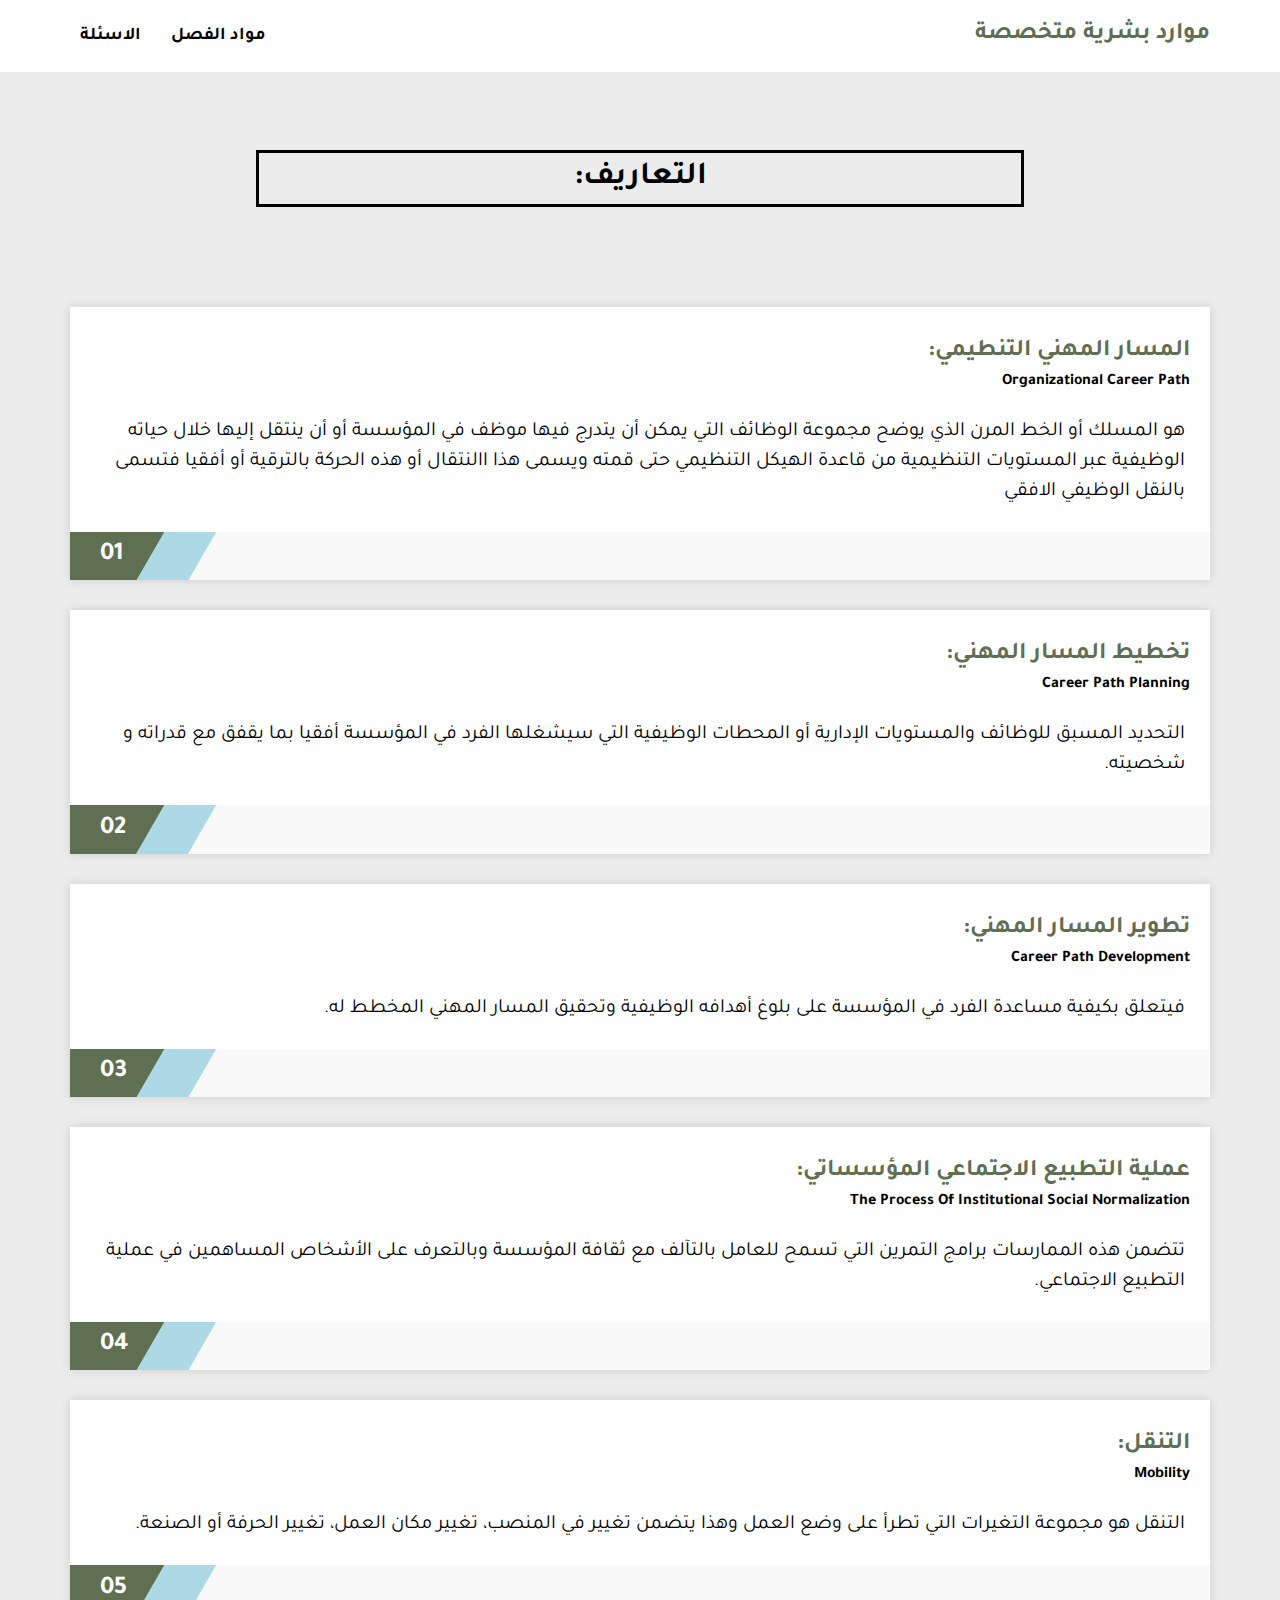
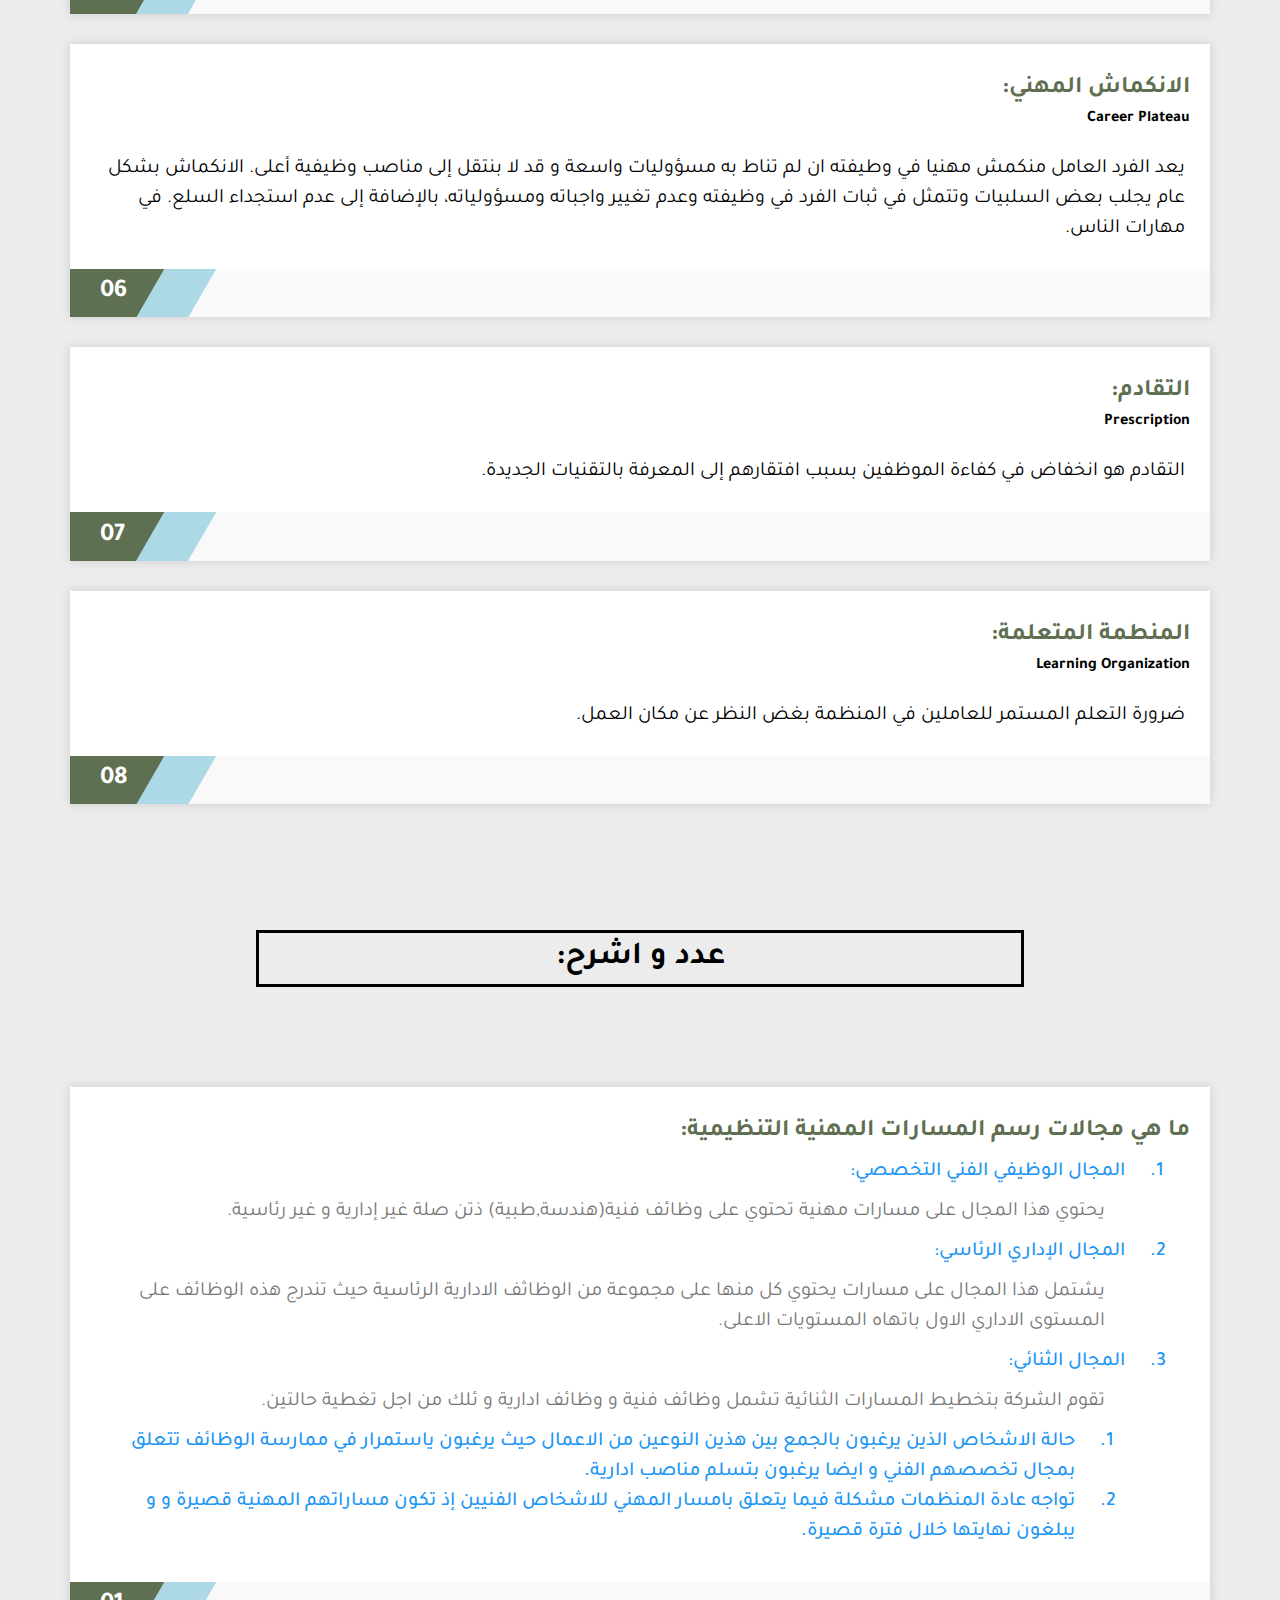
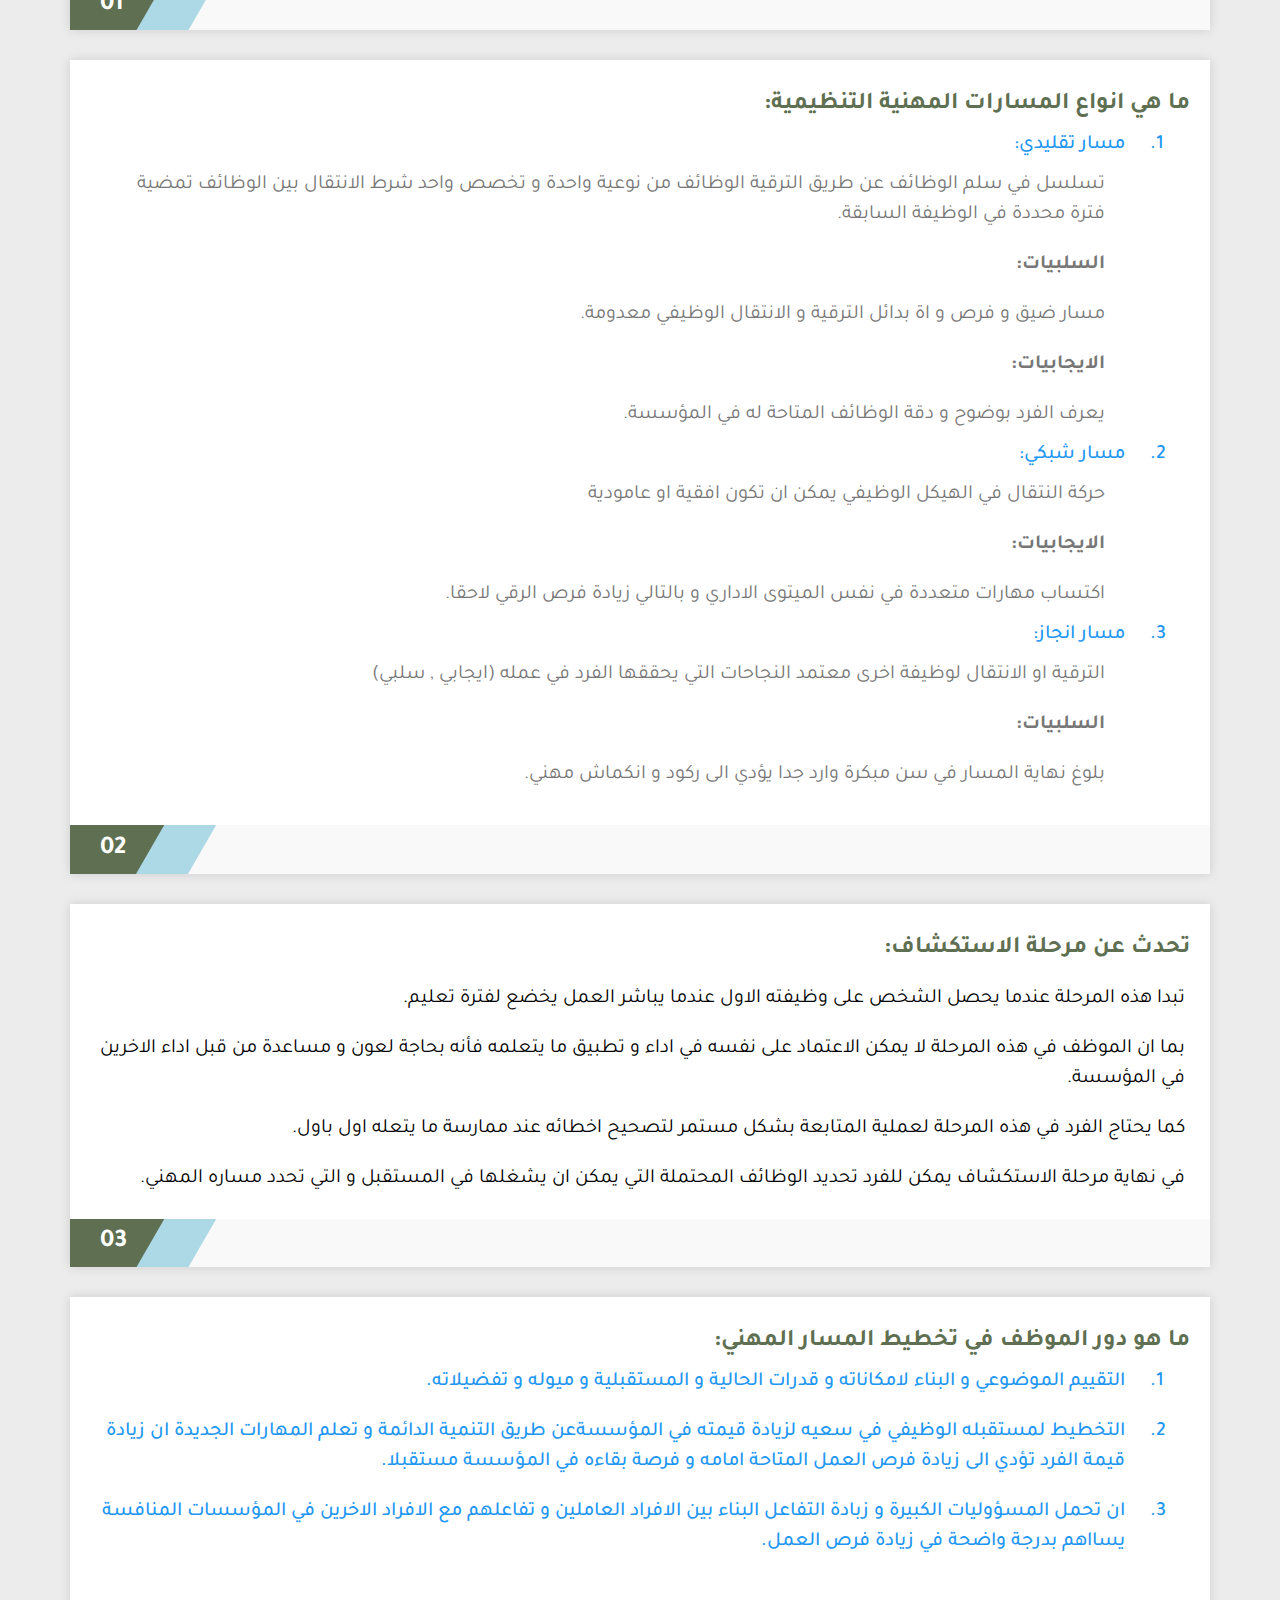
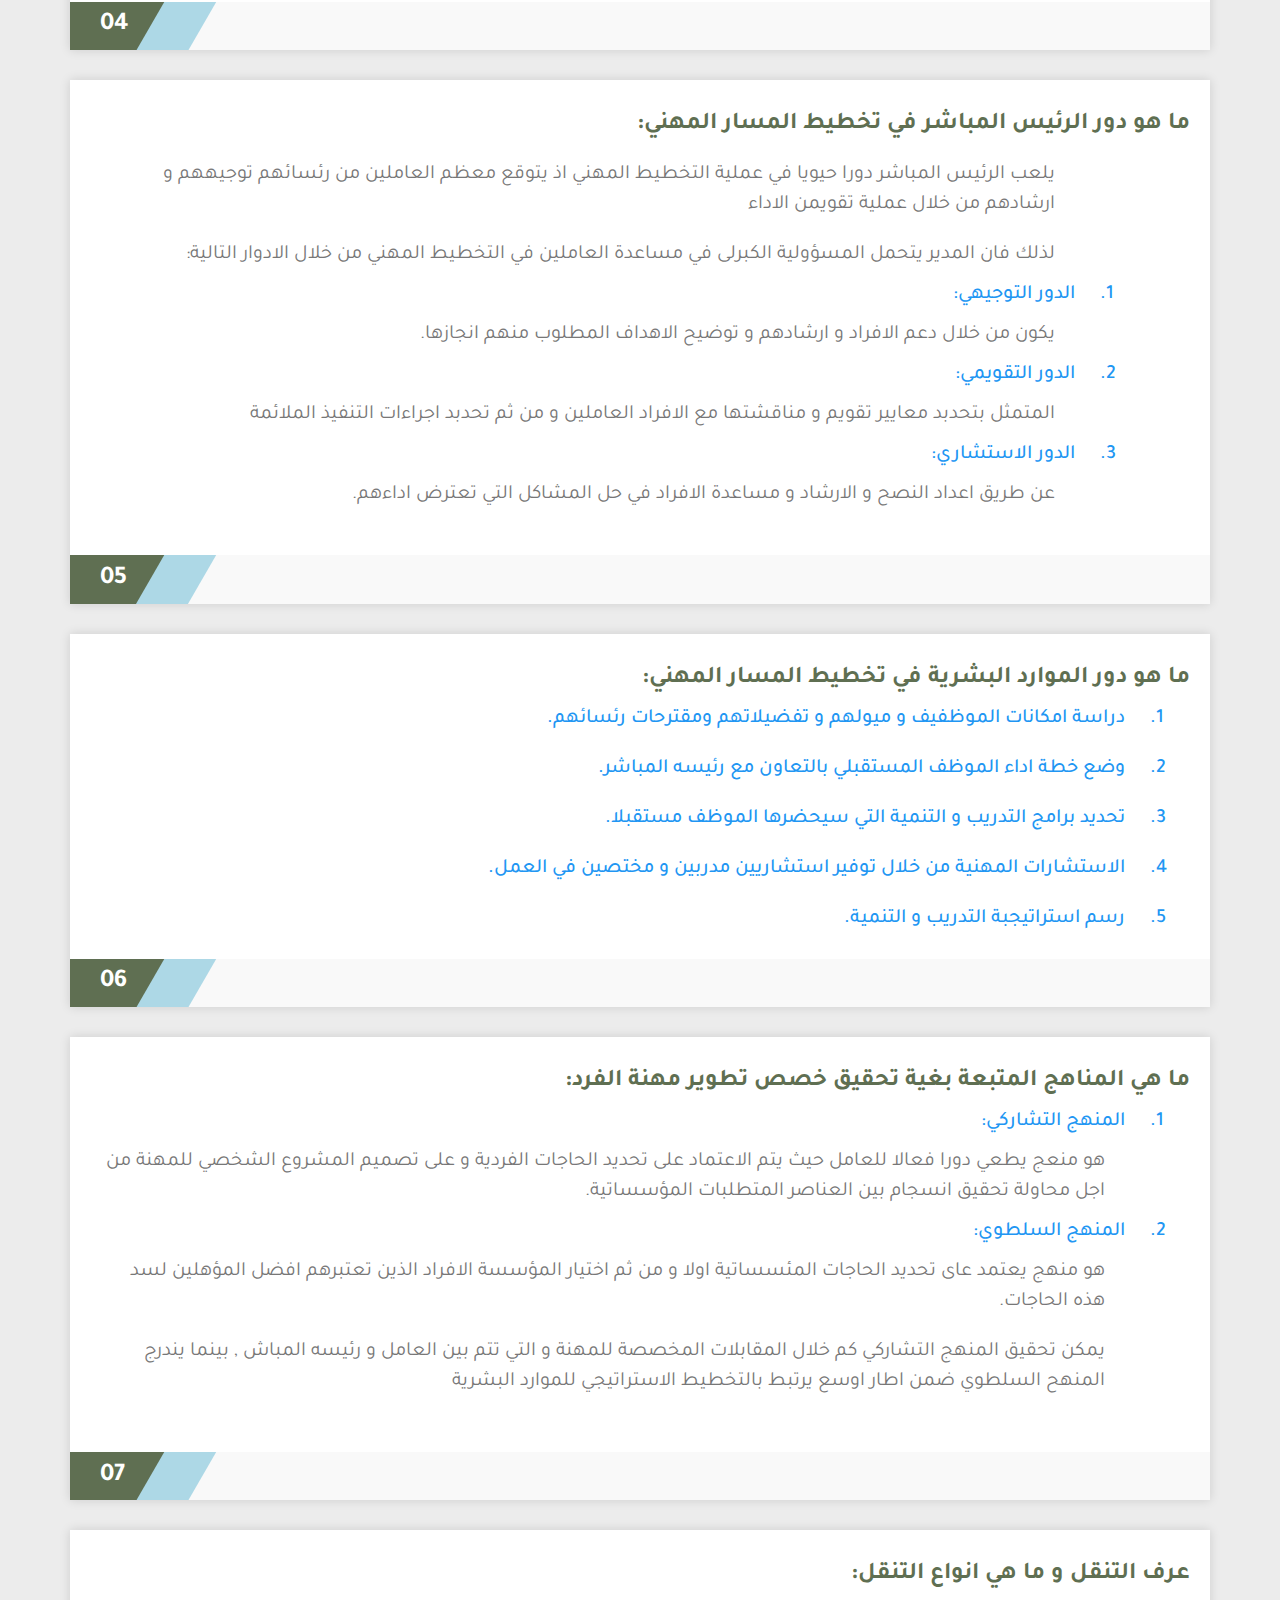
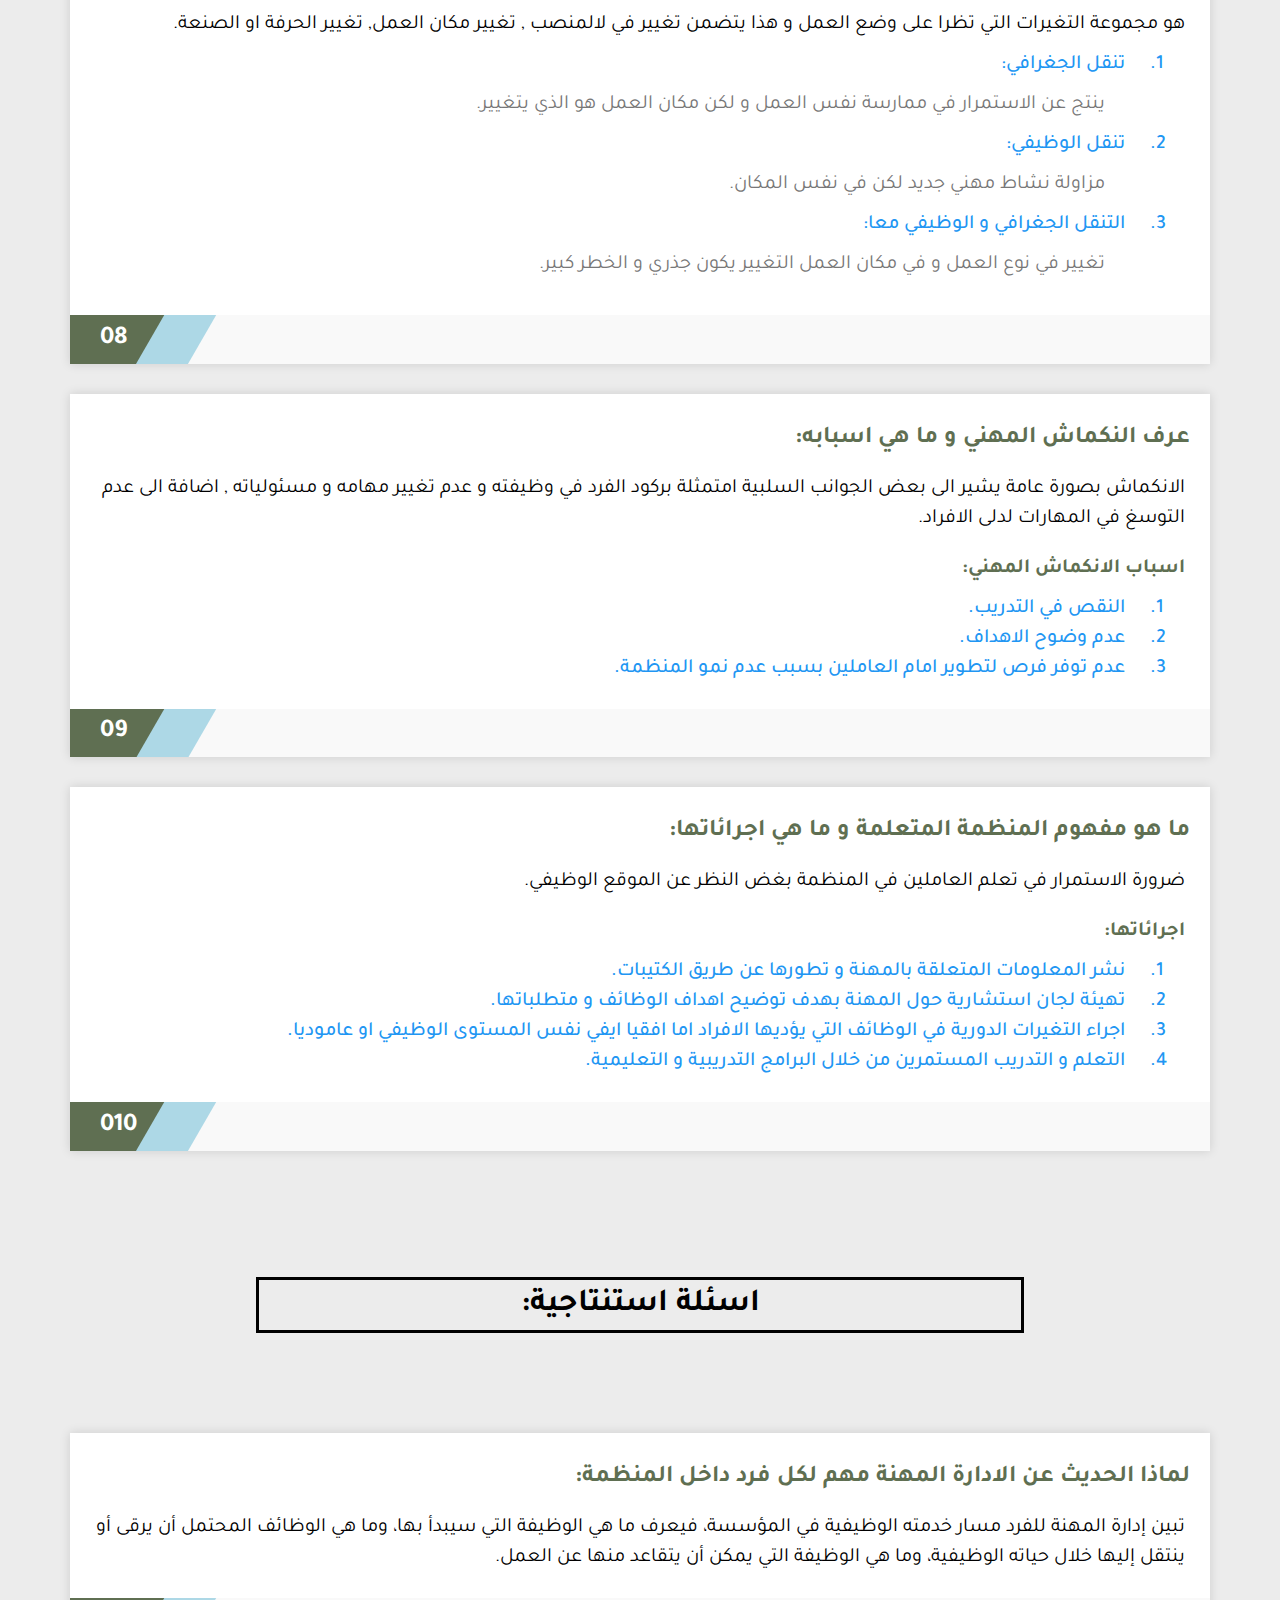
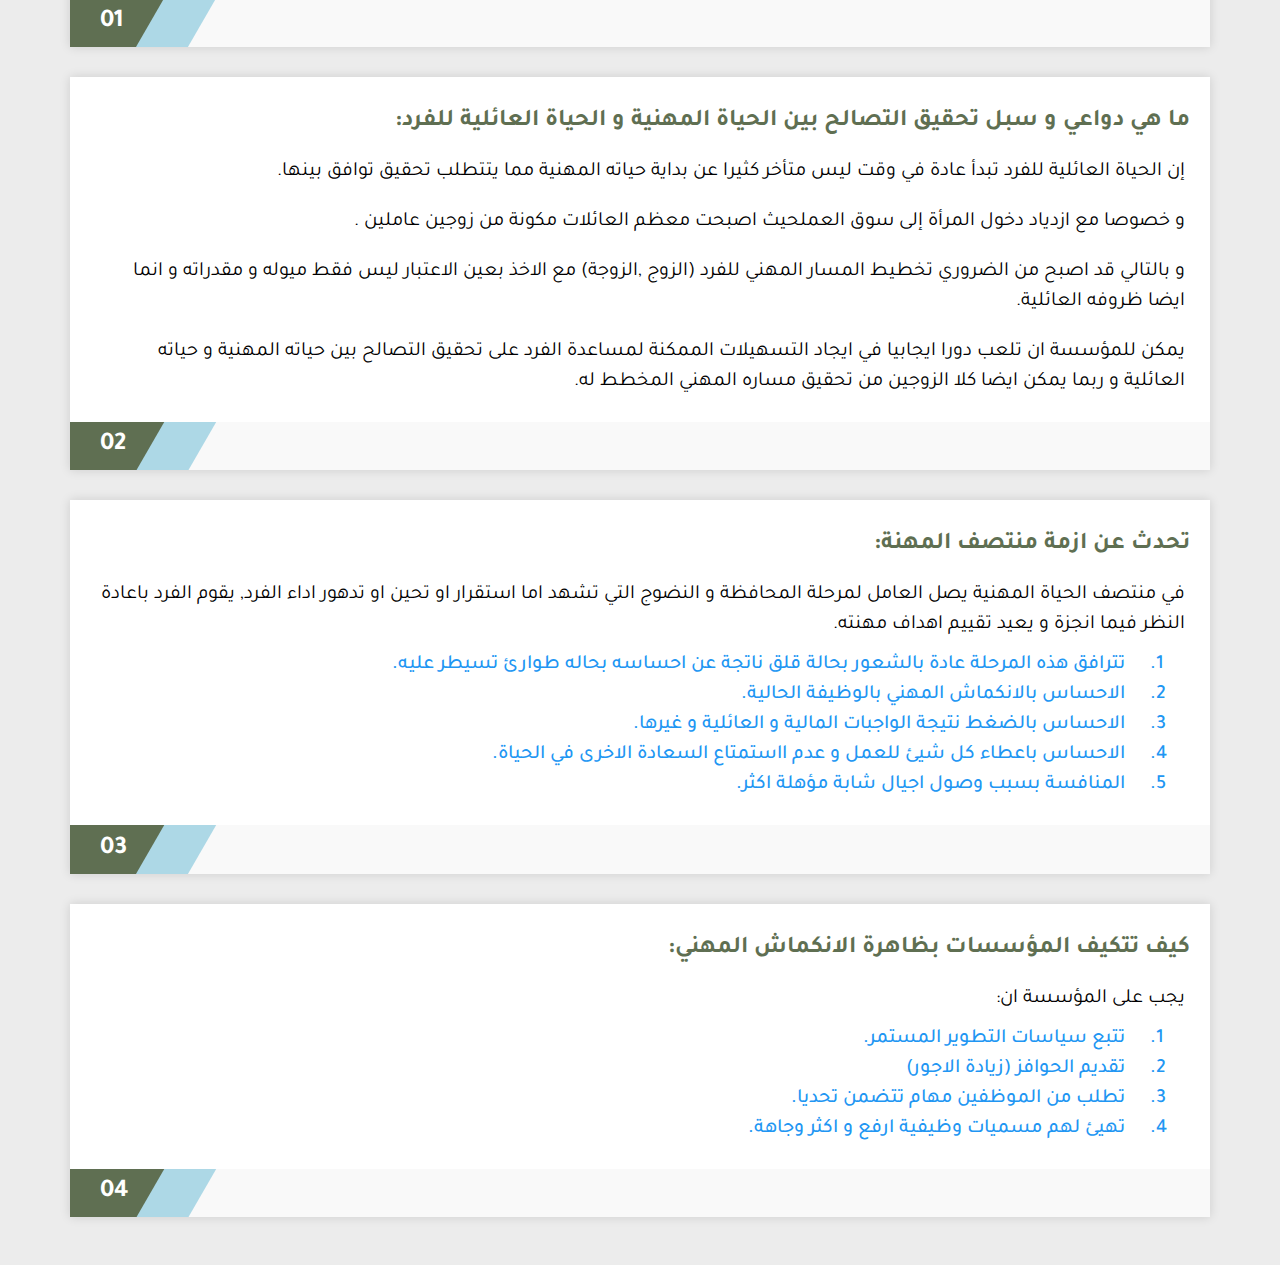
<file: index.html>
<!DOCTYPE html>
<html lang="Ar">

<head>
  <title>موارد بشرية متخصصة</title>
  <meta charset="UTF-8">
  <meta http-equiv="X-UA-Compatible" content="IE=edge">
  <meta name="viewport" content="width=device-width, initial-scale=1.0">

  <!--  font owsome -->
  <link rel="stylesheet" href="CSS/all.min.css">

  <!-- nourmalizle -->
  <link rel="stylesheet" href="CSS/normlazle.css">

  <!-- Font Google -->
  <link rel="preconnect" href="https://fonts.googleapis.com">
  <link rel="preconnect" href="https://fonts.gstatic.com" crossorigin>
  <link
    href="https://fonts.googleapis.com/css2?family=Cairo:wght@200;300;400;500;600;700;800;900;1000&family=Tajawal:wght@200;300;400;500;700;800;900&display=swap"
    rel="stylesheet">

  <!-- responsive design  -->
  <link rel="stylesheet" href="CSS/responsive.css">

  <!-- varible  -->
  <link rel="stylesheet" href="CSS/varible.css">

  <!-- main stayle  -->
  <link rel="stylesheet" href="CSS/stayle.css">
  <!-- <link rel="icon" href=""> -->

</head>

<body>
  <!-- .......... START HEADER .......... -->
  <header id="top">
    <div class="container">
      <h1 class="logo">موارد بشرية متخصصة</h1>
      <ul>
        <li><a href="#other-links">مواد الفصل</a>
          <div class="mega-list">
            <div class="links">
              <ul>
                <li><a href="BMI.html" target="_blank"><span>إدارة الأعمال الدولية</span><i
                      class="fa-solid fa-earth-americas"></i></a>
                </li>
                <li><a href="#" target="_blank"><span>سلوك المستهلك</span><i class="fa-solid fa-street-view"></i></a>
                </li>
                <li><a href="#" target="_blank"><span>أساليب كمية</span><i
                      class="fa-solid fa-square-poll-vertical"></i></a>
                </li>
                <li><a href="#" target="_blank"><span>مسار تنطيمي</span><i class="fa-solid fa-sitemap"></i></a></li>
                <li><a href="#" target="_blank"><span>تسويق الخدمات</span><i class="fa-solid fa-bullseye"></i></a></li>
              </ul>
            </div>
            <div class="links">
              <ul>
                <li><a href="#video"><span>القيادة الأدارية</span><i class="fa-solid fa-user-tie"></i></a></li>
                <li><a href="#skills"><span>الإدارة المالية</span><i class="fa-solid fa-hand-holding-dollar"></i></a>
                </li>
                <li><a href="#stats"><span>انجليزية</span><i class="fa-solid fa-language"></i></a></li>
                <li><a href="#how-it-works"><span>مهارات حياتية</span><i class="fa-regular fa-comments"></i></a></li>
                <li><a href="#discount"><span>طباعة</span><i class="fa-solid fa-print"></i></a></li>
              </ul>
            </div>
            <div class="img">
              <img
                src="img/PNG/kisspng-financial-accounting-business-management-accountan-accounting-5ac0bb0eec7084.7926291615225802389685.png"
                alt="photo">
            </div>
          </div>
        </li>
        <li><a href="#other-links">الاسئلة</a>
          <div class="mega-list MEGA">
            <div class="links">
              <ul>
                <li><a href="#definde"><span>التعاريف</span><i class="fa-solid fa-earth-americas"></i></a></li>
                <li><a href="#explans"><span>تعداد مع الشرح</span><i class="fa-solid fa-street-view"></i></a>
                </li>
                <li><a href=""><span>فقرات للفهم</span><i class="fa-solid fa-square-poll-vertical"></i></a></li>
                <li><a href="#استنتاج"><span>اسألة استنتاجية</span><i class="fa-solid fa-sitemap"></i></a></li>
              </ul>
            </div>
          </div>
        </li>
      </ul>
    </div>
  </header>
  <!-- .......... END HEADER .......... -->

  <!-- .......... start definitions .......... -->
  <div class="definitions">
    <div class="head" id="definde">
      <h2>التعاريف:</h2>
    </div>
    <div class="container">
      <!-- 1 -->
      <div class="box">
        <div class="Q">
          <h2 class="AR">المسار المهني التنطيمي:</h2>
          <h3 class="EN">Organizational career path</h3>
        </div>
        <div class="A">
          <p>
            هو المسلك أو الخط المرن الذي يوضح مجموعة
            الوظائف التي يمكن أن يتدرج فيها موظف في المؤسسة أو أن ينتقل إليها خلال حياته الوظيفية
            عبر المستويات التنظيمية من قاعدة الهيكل التنظيمي حتى قمته ويسمى
            هذا االنتقال أو هذه الحركة بالترقية
            أو أفقيا
            فتسمى بالنقل الوظيفي الافقي
          </p>
        </div>
        <div class="foot">
          <p class="number" number="01"></p>
          <p class="details">details</p>
        </div>
      </div>
      <!-- 2 -->
      <div class="box">
        <div class="Q">
          <h2 class="AR">تخطيط المسار المهني:</h2>
          <h3 class="EN">Career path planning</h3>
        </div>
        <div class="A">
          <p>
            التحديد المسبق للوظائف والمستويات الإدارية أو المحطات الوظيفية التي سيشغلها الفرد في المؤسسة أفقيا
            بما يقفق مع قدراته و شخصيته.
          </p>
        </div>
        <div class="foot">
          <p class="number" number="01"></p>
          <p class="details">details</p>
        </div>
      </div>
      <!-- 3 -->
      <div class="box">
        <div class="Q">
          <h2 class="AR">تطوير المسار المهني:</h2>
          <h3 class="EN">Career path development</h3>
        </div>
        <div class="A">
          <p>
            فيتعلق بكيفية مساعدة الفرد في المؤسسة على بلوغ أهدافه الوظيفية
            وتحقيق المسار المهني المخطط له.
          </p>
        </div>
        <div class="foot">
          <p class="number" number="01"></p>
          <p class="details">details</p>
        </div>
      </div>
      <!-- 4 -->
      <div class="box">
        <div class="Q">
          <h2 class="AR">عملية التطبيع الاجتماعي المؤسساتي:</h2>
          <h3 class="EN">The process of institutional social normalization</h3>
        </div>
        <div class="A">
          <p>
            تتضمن هذه الممارسات برامج التمرين التي تسمح للعامل بالتآلف مع ثقافة المؤسسة وبالتعرف على الأشخاص المساهمين
            في
            عملية التطبيع الاجتماعي.
          </p>
        </div>
        <div class="foot">
          <p class="number" number="01"></p>
          <p class="details">details</p>
        </div>
      </div>
      <!-- 5 -->
      <div class="box">
        <div class="Q">
          <h2 class="AR">التنقل:</h2>
          <h3 class="EN">Mobility</h3>
        </div>
        <div class="A">
          <p>
            التنقل هو مجموعة التغيرات التي تطرأ على وضع العمل وهذا يتضمن تغيير في
            المنصب، تغيير مكان العمل، تغيير الحرفة أو الصنعة.
          </p>
        </div>
        <div class="foot">
          <p class="number" number="01"></p>
          <p class="details">details</p>
        </div>
      </div>
      <!-- 6 -->
      <div class="box">
        <div class="Q">
          <h2 class="AR">الانكماش المهني:</h2>
          <h3 class="EN">Career Plateau</h3>
        </div>
        <div class="A">
          <p>
            يعد الفرد العامل منكمش مهنيا في وطيفته ان لم تناط به مسؤوليات واسعة و قد لا بنتقل
            إلى مناصب وظيفية أعلى. الانكماش بشكل عام يجلب بعض السلبيات
            وتتمثل في ثبات الفرد في وظيفته وعدم تغيير واجباته ومسؤولياته، بالإضافة إلى عدم استجداء السلع.
            في مهارات الناس.
          </p>
        </div>
        <div class="foot">
          <p class="number" number="01"></p>
          <p class="details">details</p>
        </div>
      </div>
      <!-- 7 -->
      <div class="box">
        <div class="Q">
          <h2 class="AR"> التقادم:</h2>
          <h3 class="EN">Prescription</h3>
        </div>
        <div class="A">
          <p>
            التقادم هو انخفاض في كفاءة الموظفين بسبب افتقارهم إلى المعرفة بالتقنيات الجديدة.
          </p>
        </div>
        <div class="foot">
          <p class="number" number="01"></p>
          <p class="details">details</p>
        </div>
      </div>
      <!-- 8 -->
      <div class="box">
        <div class="Q">
          <h2 class="AR">المنطمة المتعلمة:</h2>
          <h3 class="EN">Learning Organization</h3>
        </div>
        <div class="A">
          <p>
            ضرورة التعلم المستمر للعاملين في المنظمة بغض النظر عن مكان العمل. </p>
        </div>
        <div class="foot">
          <p class="number" number="01"></p>
          <p class="details">details</p>
        </div>
      </div>


    </div>
  </div>
  <!-- .......... end definitions .......... -->


  <!-- .......... start explans .......... -->
  <div class="definitions" id="definitions">
    <div class="head" id="explans">
      <h2>عدد و اشرح:</h2>
    </div>
    <div class="container">
      <!-- 1 -->
      <div class="box">
        <div class="Q">
          <h2 class="AR">ما هي مجالات رسم المسارات المهنية التنظيمية:</h2>
        </div>
        <div class="A">
          <ol>
            <li>المجال الوظيفي الفني التخصصي:</li>
            <p>يحتوي هذا المجال على مسارات مهنية تحتوي على وظائف فنية(هندسة,طبية) ذتن صلة غير إدارية و غير رئاسية.</p>

            <li>المجال الإداري الرئاسي:</li>
            <p>يشتمل هذا المجال على مسارات يحتوي كل منها على مجموعة من الوظاثف الادارية الرئاسية حيث تندرج هذه الوظائف
              على المستوى الاداري الاول باتهاه المستويات الاعلى. </p>

            <li>المجال الثنائي:</li>
            <p>تقوم الشركة بتخطيط المسارات الثنائية تشمل وظائف فنية و وظائف ادارية و ئلك من اجل تغطية حالتين.</p>
            <ol>
              <li>حالة الاشخاص الذين يرغبون بالجمع بين هذين النوعين من الاعمال حيث يرغبون ياستمرار في ممارسة الوظائف
                تتعلق بمجال تخصصهم الفني و ايضا يرغبون بتسلم مناصب ادارية.</li>
              <li>تواجه عادة المنظمات مشكلة فيما يتعلق بامسار المهني للاشخاص الفنيين إذ تكون مساراتهم المهنية قصيرة و
                و يبلغون نهايتها خلال فترة قصيرة. </li>
            </ol>
          </ol>
        </div>
        <div class="foot">
          <p class="number" number="01"></p>
          <p class="details">details</p>
        </div>
      </div>
      <!-- 2 -->
      <div class="box">
        <div class="Q">
          <h2 class="AR">ما هي انواع المسارات المهنية التنظيمية:</h2>
        </div>
        <div class="A">
          <ol>
            <li>مسار تقليدي:</li>
            <p>تسلسل في سلم الوظائف عن طريق الترقية الوظائف من نوعية واحدة و تخصص واحد شرط الانتقال بين الوظائف تمضية
              فترة محددة في الوظيفة السابقة.</p>
            <p><strong>السلبيات:</strong></p>
            <p>مسار ضيق و فرص و اة بدائل الترقية و الانتقال الوظيفي معدومة.</p>
            <p><strong>الايجابيات:</strong></p>
            <p>يعرف الفرد بوضوح و دقة الوظائف المتاحة له في المؤسسة.</p>

            <li>مسار شبكي:</li>
            <p>حركة النتقال في الهيكل الوظيفي يمكن ان تكون افقية او عامودية </p>
            <p><strong>الايجابيات:</strong></p>
            <p>اكتساب مهارات متعددة في نفس الميتوى الاداري و بالتالي زيادة فرص الرقي لاحقا.</p>

            <li>مسار انجاز:</li>
            <p>الترقية او الانتقال لوظيفة اخرى معتمد النجاحات التي يحققها الفرد في عمله (ايجابي , سلبي)</p>
            <p><strong>السلبيات:</strong></p>
            <p>بلوغ نهاية المسار في سن مبكرة وارد جدا يؤدي الى ركود و انكماش مهني.</p>
          </ol>


        </div>
        <div class="foot">
          <p class="number" number="01"></p>
          <p class="details">details</p>
        </div>
      </div>
      <!-- 3 -->
      <div class="box">
        <div class="Q">
          <h2 class="AR">تحدث عن مرحلة الاستكشاف:</h2>
        </div>
        <div class="A">
          <p>تبدا هذه المرحلة عندما يحصل الشخص على وظيفته الاول عندما يباشر العمل يخضع لفترة تعليم.</p>
          <p>بما ان الموظف في هذه المرحلة لا يمكن الاعتماد على نفسه في اداء و تطبيق ما يتعلمه فأنه بحاجة لعون و
            مساعدة من قبل اداء الاخرين في المؤسسة.</p>
          <p>كما يحتاج الفرد في هذه المرحلة لعملية المتابعة بشكل مستمر لتصحيح اخطائه عند ممارسة ما يتعله اول باول.</p>
          <p>في نهاية مرحلة الاستكشاف يمكن للفرد تحديد الوظائف المحتملة التي يمكن ان يشغلها في المستقبل و التي تحدد
            مساره المهني.</p>
        </div>
        <div class="foot">
          <p class="number" number="01"></p>
          <p class="details">details</p>
        </div>
      </div>
      <!-- 4 -->
      <div class="box">
        <div class="Q">
          <h2 class="AR">ما هو دور الموظف في تخطيط المسار المهني:</h2>
        </div>
        <div class="A">
          <ol>
            <li>التقييم الموضوعي و البناء لامكاناته و قدرات الحالية و المستقبلية و ميوله و تفضيلاته.</li>
            <p></p>
            <li>التخطيط لمستقبله الوظيفي في سعيه لزيادة قيمته في المؤسسةعن طريق التنمية الدائمة و تعلم المهارات الجديدة
              ان زيادة قيمة الفرد تؤدي الى زيادة فرص العمل المتاحة امامه و فرصة بقاءه في المؤسسة مستقبلا.</li>
            <p></p>
            <li>ان تحمل المسؤوليات الكبيرة و زبادة التفاعل البناء بين الافراد العاملين و تفاعلهم مع الافراد الاخرين في
              المؤسسات المنافسة يسااهم بدرجة واضحة في زيادة فرص العمل.</li>
            <p></p>
          </ol>
        </div>
        <div class="foot">
          <p class="number" number="01"></p>
          <p class="details">details</p>
        </div>
      </div>
      <!-- 5 -->
      <div class="box">
        <div class="Q">
          <h2 class="AR">ما هو دور الرئيس المباشر في تخطيط المسار المهني:</h2>
        </div>
        <div class="A">
          <ol>
            <ol>
              <p>يلعب الرئيس المباشر دورا حيويا في عملية التخطيط المهني اذ يتوقع معظم العاملين من رئسائهم توجيههم و
                ارشادهم من خلال عملية تقويمن الاداء</p>
              <p>لذلك فان المدير يتحمل المسؤولية الكبرلى في مساعدة العاملين في التخطيط المهني من خلال الادوار التالية:
              </p>
              <li>الدور التوجيهي:</li>
              <p>يكون من خلال دعم الافراد و ارشادهم و توضيح الاهداف المطلوب منهم انجازها.</p>
              <li>الدور التقويمي:</li>
              <p>المتمثل بتحدبد معايير تقويم و مناقشتها مع الافراد العاملين و من ثم تحدبد اجراءات التنفيذ الملائمة</p>
              <li>الدور الاستشاري:</li>
              <p>عن طريق اعداد النصح و الارشاد و مساعدة الافراد في حل المشاكل التي تعترض اداءهم.</p>
            </ol>
          </ol>
        </div>
        <div class="foot">
          <p class="number" number="01"></p>
          <p class="details">details</p>
        </div>
      </div>
      <!-- 6 -->
      <div class="box">
        <div class="Q">
          <h2 class="AR">ما هو دور الموارد البشرية في تخطيط المسار المهني:</h2>
        </div>
        <div class="A">
          <Ol>
            <li>دراسة امكانات الموظفيف و ميولهم و تفضيلاتهم ومقترحات رئسائهم.</li>
            <p></p>
            <li>وضع خطة اداء الموظف المستقبلي بالتعاون مع رئيسه المباشر.</li>
            <p></p>
            <li>تحديد برامج التدريب و التنمية التي سيحضرها الموظف مستقبلا.</li>
            <p></p>
            <li>الاستشارات المهنية من خلال توفير استشاريين مدربين و مختصين في العمل.</li>
            <p></p>
            <li>رسم استراتيجبة التدريب و التنمية.</li>
          </Ol>
        </div>
        <div class="foot">
          <p class="number" number="01"></p>
          <p class="details">details</p>
        </div>
      </div>

      <!-- 7 -->
      <div class="box">
        <div class="Q">
          <h2 class="AR">ما هي المناهج المتبعة بغية تحقيق خصص تطوير مهنة الفرد:</h2>
        </div>
        <div class="A">
          <ol>
            <li>المنهج التشاركي:</li>
            <p>هو منعج يطعي دورا فعالا للعامل حيث يتم الاعتماد على تحديد الحاجات الفردية و على تصميم المشروع الشخصي
              للمهنة من اجل محاولة تحقيق انسجام بين العناصر المتطلبات المؤسساتية.</p>
            <li>المنهج السلطوي:</li>
            <p>هو منهج يعتمد عاى تحديد الحاجات المئسساتية اولا و من ثم اختيار المؤسسة الافراد الذين تعتبرهم افضل
              المؤهلين لسد هذه الحاجات.</p>
            <p>يمكن تحقيق المنهج التشاركي كم خلال المقابلات المخصصة للمهنة و التي تتم بين العامل و رئيسه المباش , بينما
              يندرج المنهح السلطوي ضمن اطار اوسع يرتبط بالتخطيط الاستراتيجي للموارد البشرية</p>
            <p></p>
          </ol>
        </div>
        <div class="foot">
          <p class="number" number="01"></p>
          <p class="details">details</p>
        </div>
      </div>

      <!-- 8 -->
      <div class="box">
        <div class="Q">
          <h2 class="AR">عرف التنقل و ما هي انواع التنقل:</h2>
        </div>
        <div class="A">
          <p>هو مجموعة التغيرات التي تظرا على وضع العمل و هذا يتضمن تغيير في لالمنصب , تغيير مكان العمل, تغيير الحرفة او
            الصنعة.</p>
          <ol>
            <li>تنقل الجغرافي:</li>
            <p>ينتج عن الاستمرار في ممارسة نفس العمل و لكن مكان العمل هو الذي يتغيير.</p>
            <li>تنقل الوظيفي:</li>
            <p>مزاولة نشاط مهني جديد لكن في نفس المكان.</p>
            <li>التنقل الجغرافي و الوظيفي معا:</li>
            <p>تغيير في نوع العمل و في مكان العمل التغيير يكون جذري و الخطر كبير.</p>
          </ol>
        </div>
        <div class="foot">
          <p class="number" number="01"></p>
          <p class="details">details</p>
        </div>
      </div>

      <!-- 9 -->
      <div class="box">
        <div class="Q">
          <h2 class="AR">عرف النكماش المهني و ما هي اسبابه:</h2>
        </div>
        <div class="A">
          <p>
            الانكماش بصورة عامة يشير الى بعض الجوانب السلبية امتمثلة بركود الفرد في وظيفته و عدم تغيير مهامه و مسئولياته
            , اضافة الى عدم التوسغ في المهارات لدلى الافراد.
          </p>
          <p class="Q2">اسباب الانكماش المهني:</ح>
          <ol>
            <li>النقص في التدريب.</li>
            <li>عدم وضوح الاهداف.</li>
            <li>عدم توفر فرص لتطوير امام العاملين بسبب عدم نمو المنظمة.</li>
          </ol>
        </div>
        <div class="foot">
          <p class="number" number="01"></p>
          <p class="details">details</p>
        </div>
      </div>

      <!-- 10 -->
      <div class="box">
        <div class="Q">
          <h2 class="AR">ما هو مفهوم المنظمة المتعلمة و ما هي اجرائاتها:</h2>
        </div>
        <div class="A">
          <p>
            ضرورة الاستمرار في تعلم العاملين في المنظمة بغض النظر عن الموقع الوظيفي.
          </p>
          <p class="Q2">اجرائاتها:</p>
          <ol>
            <li>نشر المعلومات المتعلقة بالمهنة و تطورها عن طريق الكتيبات.</li>
            <li>تهيئة لجان استشارية حول المهنة بهدف توضيح اهداف الوظائف و متطلباتها.</li>
            <li>اجراء التغيرات الدورية في الوظائف التي يؤديها الافراد اما افقيا ايفي نفس المستوى الوظيفي او عاموديا.</li>
            <li>التعلم و التدريب المستمرين من خلال البرامج التدريبية و التعليمية.</li>
          </ol>
        </div>
        <div class="foot">
          <p class="number" number="01"></p>
          <p class="details">details</p>
        </div>
      </div>

    </div>
  </div>
  <!-- .......... end explans .......... -->


  <!-- .......... استنتاجي .......... -->
  <div class="definitions" id="definitions">
    <div class="head" id="استنتاج">
      <h2>اسئلة استنتاجية:</h2>
    </div>
    <div class="container">

      <!-- 1 -->
      <div class="box">
        <div class="Q">
          <h2 class="AR">لماذا الحديث عن الادارة المهنة مهم لكل فرد داخل المنظمة:</h2>
        </div>
        <div class="A">
          <P>
            تبين إدارة المهنة للفرد مسار خدمته الوظيفية في المؤسسة، فيعرف ما هي الوظيفة التي سيبدأ بها، وما هي الوظائف
            المحتمل أن
            يرقى أو ينتقل إليها خلال حياته الوظيفية، وما هي الوظيفة التي يمكن أن يتقاعد منها عن العمل.
          </P>

        </div>
        <div class="foot">
          <p class="number" number="01"></p>
          <p class="details">details</p>
        </div>
      </div>
      <!-- 2 -->
      <div class="box">
        <div class="Q">
          <h2 class="AR">ما هي دواعي و سبل تحقيق التصالح بين الحياة المهنية و الحياة العائلية للفرد:</h2>
        </div>
        <div class="A">
          <P>
            إن الحياة العائلية للفرد تبدأ عادة في وقت ليس متأخر كثيرا عن بداية حياته المهنية مما يتتطلب تحقيق توافق
            بينها.
          </P>
          <p>و خصوصا مع ازدياد دخول المرأة إلى سوق العملحيث اصبحت معظم العائلات مكونة من زوجين عاملين .</p>
          <p>و بالتالي قد اصبح من الضروري تخطيط المسار المهني للفرد (الزوج ,الزوجة) مع الاخذ بعين الاعتبار ليس فقط ميوله
            و مقدراته و انما ايضا ظروفه العائلية.</p>
          <p>يمكن للمؤسسة ان تلعب دورا ايجابيا في ايجاد التسهيلات الممكنة لمساعدة الفرد على تحقيق التصالح بين حياته
            المهنية و حياته العائلية و ربما يمكن ايضا كلا الزوجين من تحقيق مساره المهني المخطط له.</p>

        </div>
        <div class="foot">
          <p class="number" number="01"></p>
          <p class="details">details</p>
        </div>
      </div>
      <!-- 3 -->
      <div class="box">
        <div class="Q">
          <h2 class="AR">تحدث عن ازمة منتصف المهنة:</h2>
        </div>
        <div class="A">
          <p>في منتصف الحياة المهنية يصل العامل لمرحلة المحافظة و النضوج التي تشهد اما استقرار او تحين او تدهور اداء
            الفرد, يقوم الفرد باعادة النظر فيما انجزة و يعيد تقييم اهداف مهنته.</p>
          <ol>
            <li>تترافق هذه المرحلة عادة بالشعور بحالة قلق ناتجة عن احساسه بحاله طوارئ تسيطر عليه.</li>
            <li>الاحساس بالانكماش المهني بالوظيفة الحالية.</li>
            <li>الاحساس بالضغط نتيجة الواجبات المالية و العائلية و غيرها.</li>
            <li>الاحساس باعطاء كل شيئ للعمل و عدم ااستمتاع السعادة الاخرى في الحياة.</li>
            <li>المنافسة بسبب وصول اجيال شابة مؤهلة اكثر.</li>
          </ol>

        </div>
        <div class="foot">
          <p class="number" number="01"></p>
          <p class="details">details</p>
        </div>
      </div>
      <!-- 4 -->
      <div class="box">
        <div class="Q">
          <h2 class="AR">كيف تتكيف المؤسسات بظاهرة الانكماش المهني:</h2>
        </div>
        <div class="A">
          <p>يجب على المؤسسة ان:</p>
          <ol>
            <li>تتبع سياسات التطوير المستمر.</li>
            <li>تقديم الحوافز (زيادة الاجور)</li>
            <li>تطلب من الموظفين مهام تتضمن تحديا.</li>
            <li>تهيئ لهم مسميات وظيفية ارفع و اكثر وجاهة.</li>
          </ol>

        </div>
        <div class="foot">
          <p class="number" number="01"></p>
          <p class="details">details</p>
        </div>
      </div>
    </div>
  </div>
  <!-- .......... استنتاجي .......... -->

</body>

<!--   three days from ramadan 2023 -->
</file>
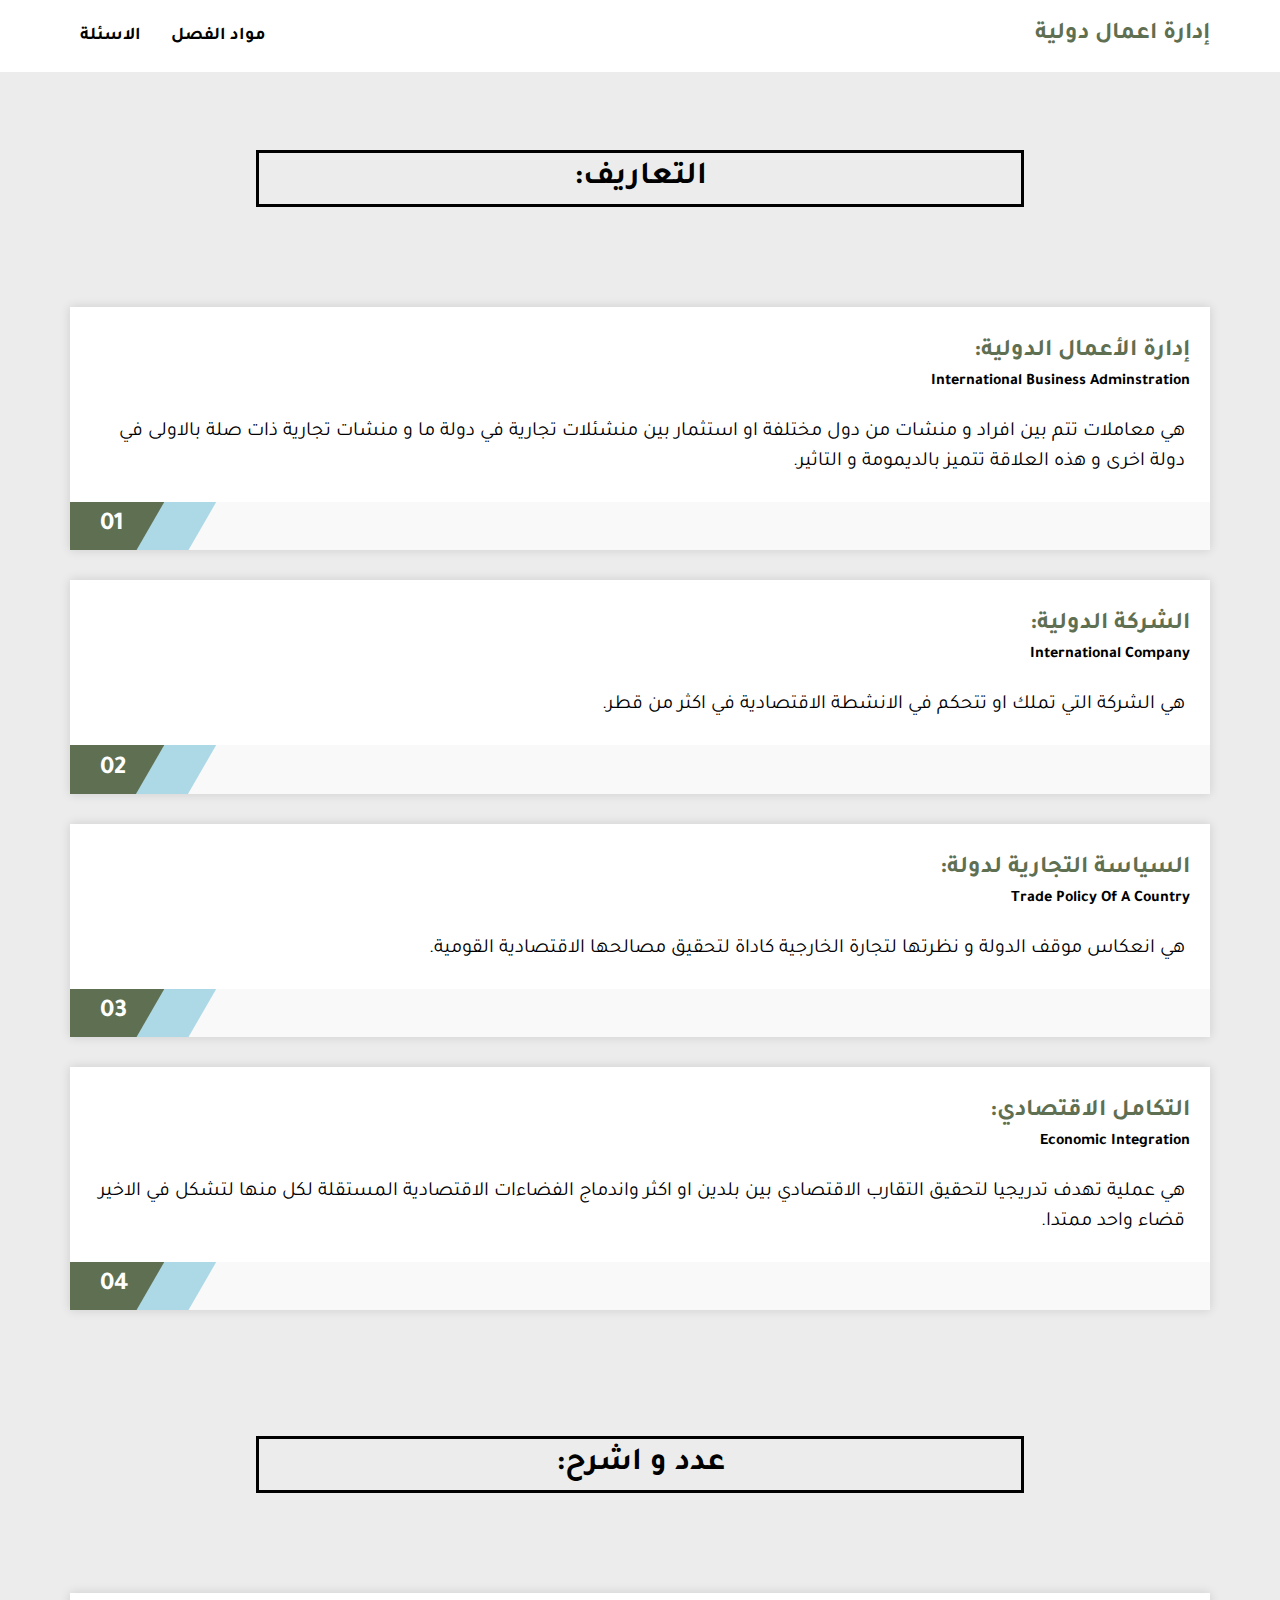
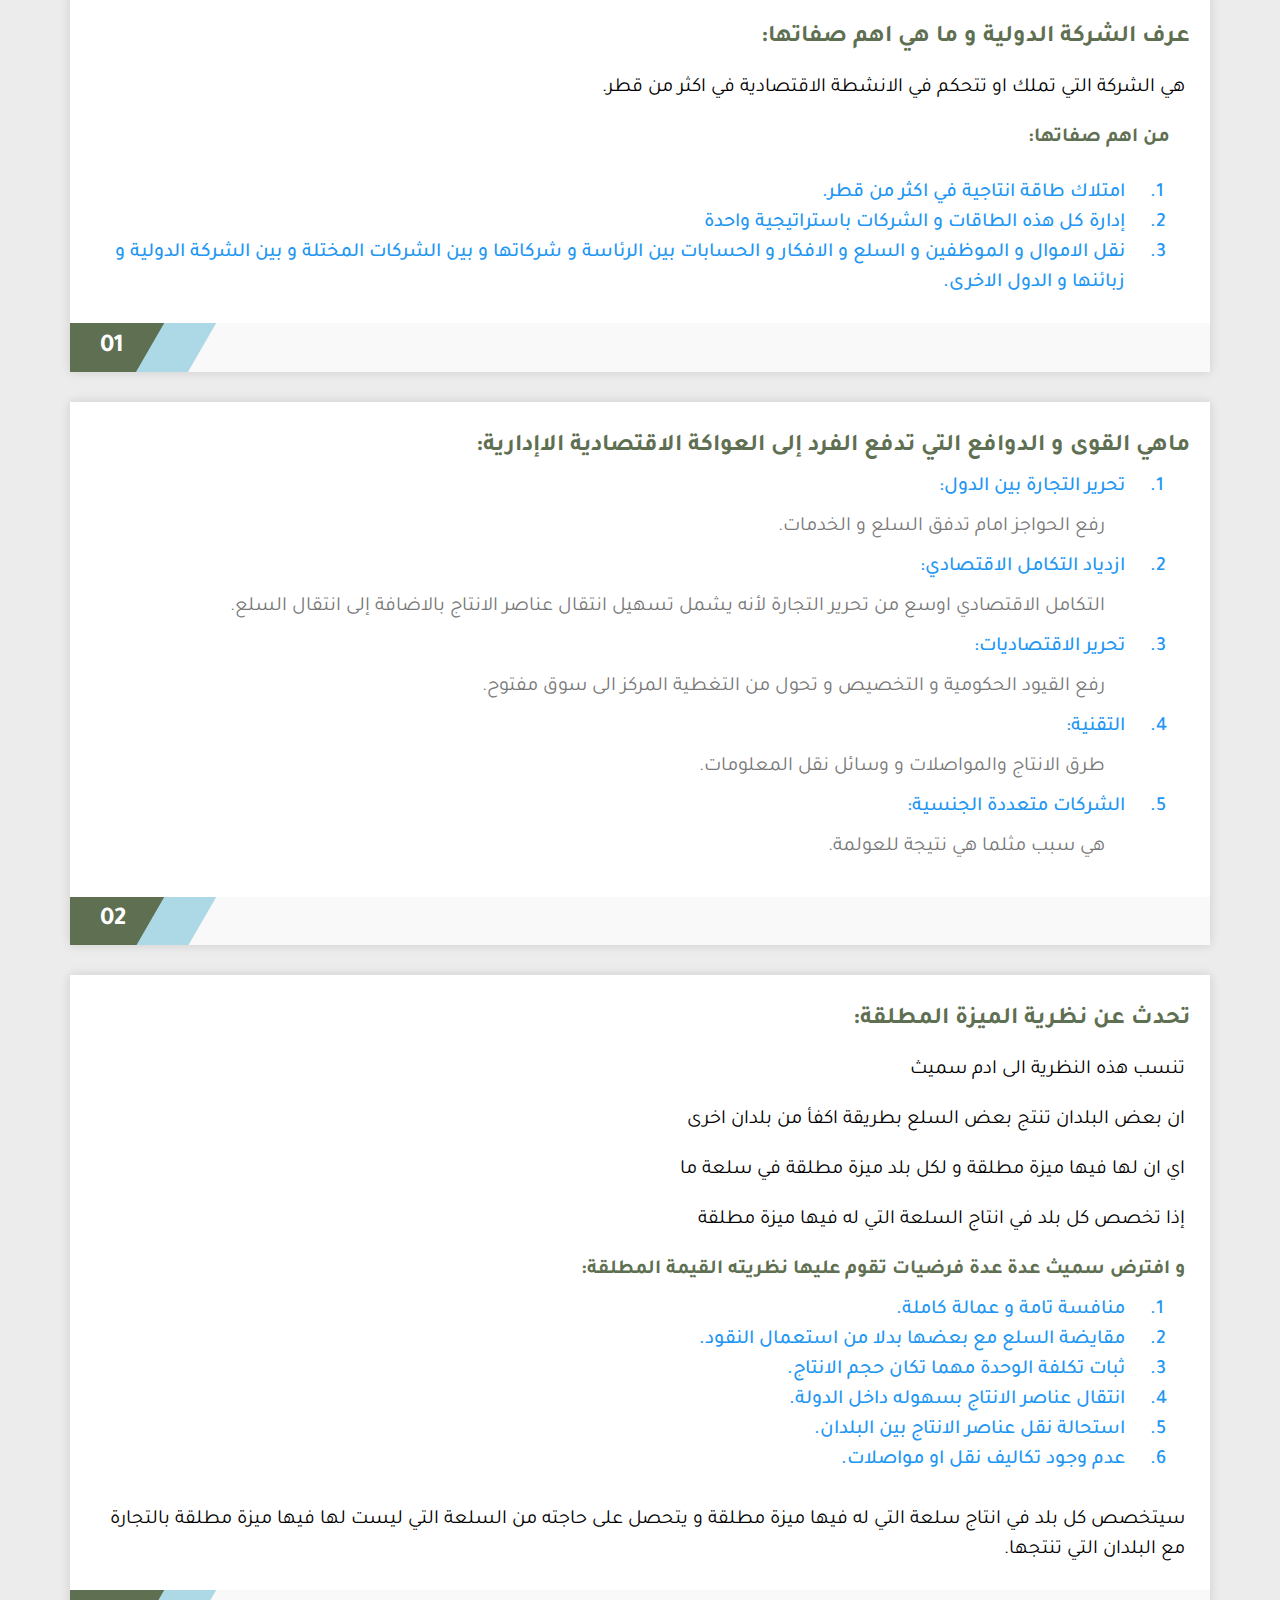
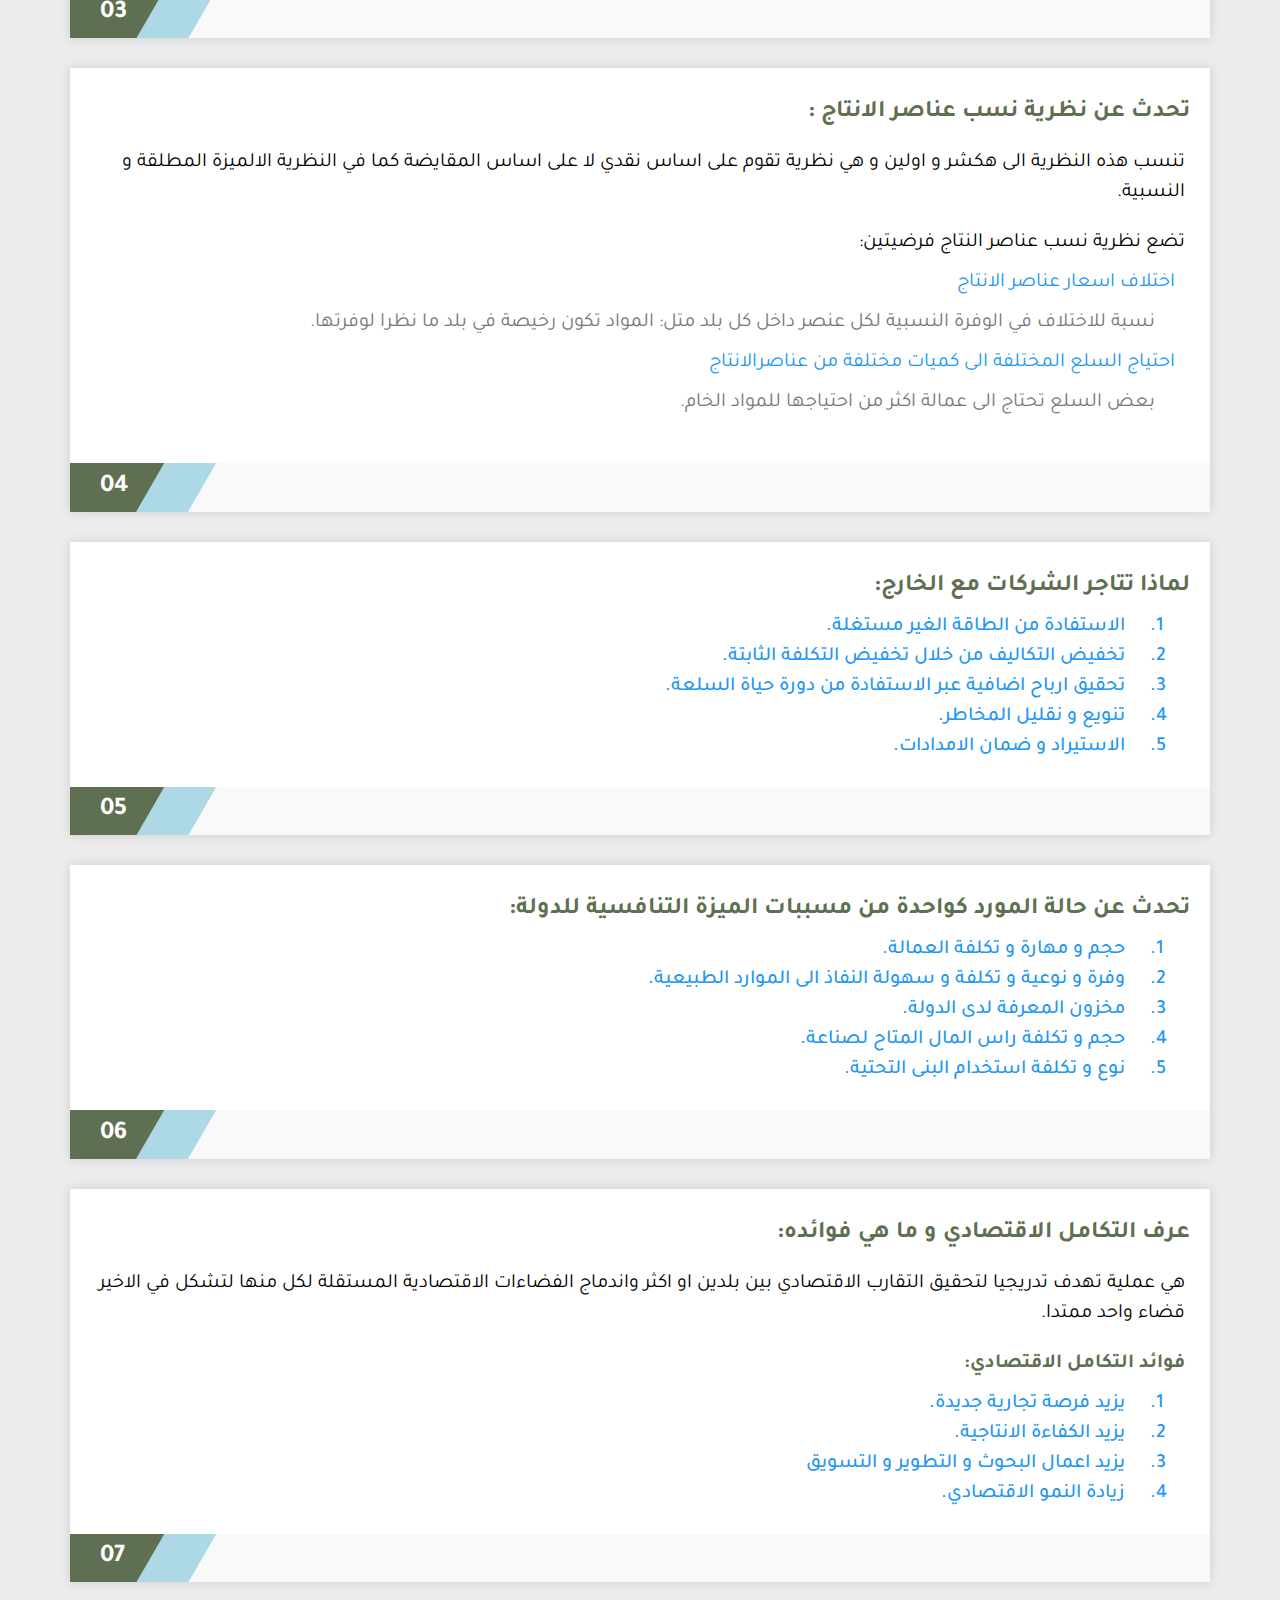
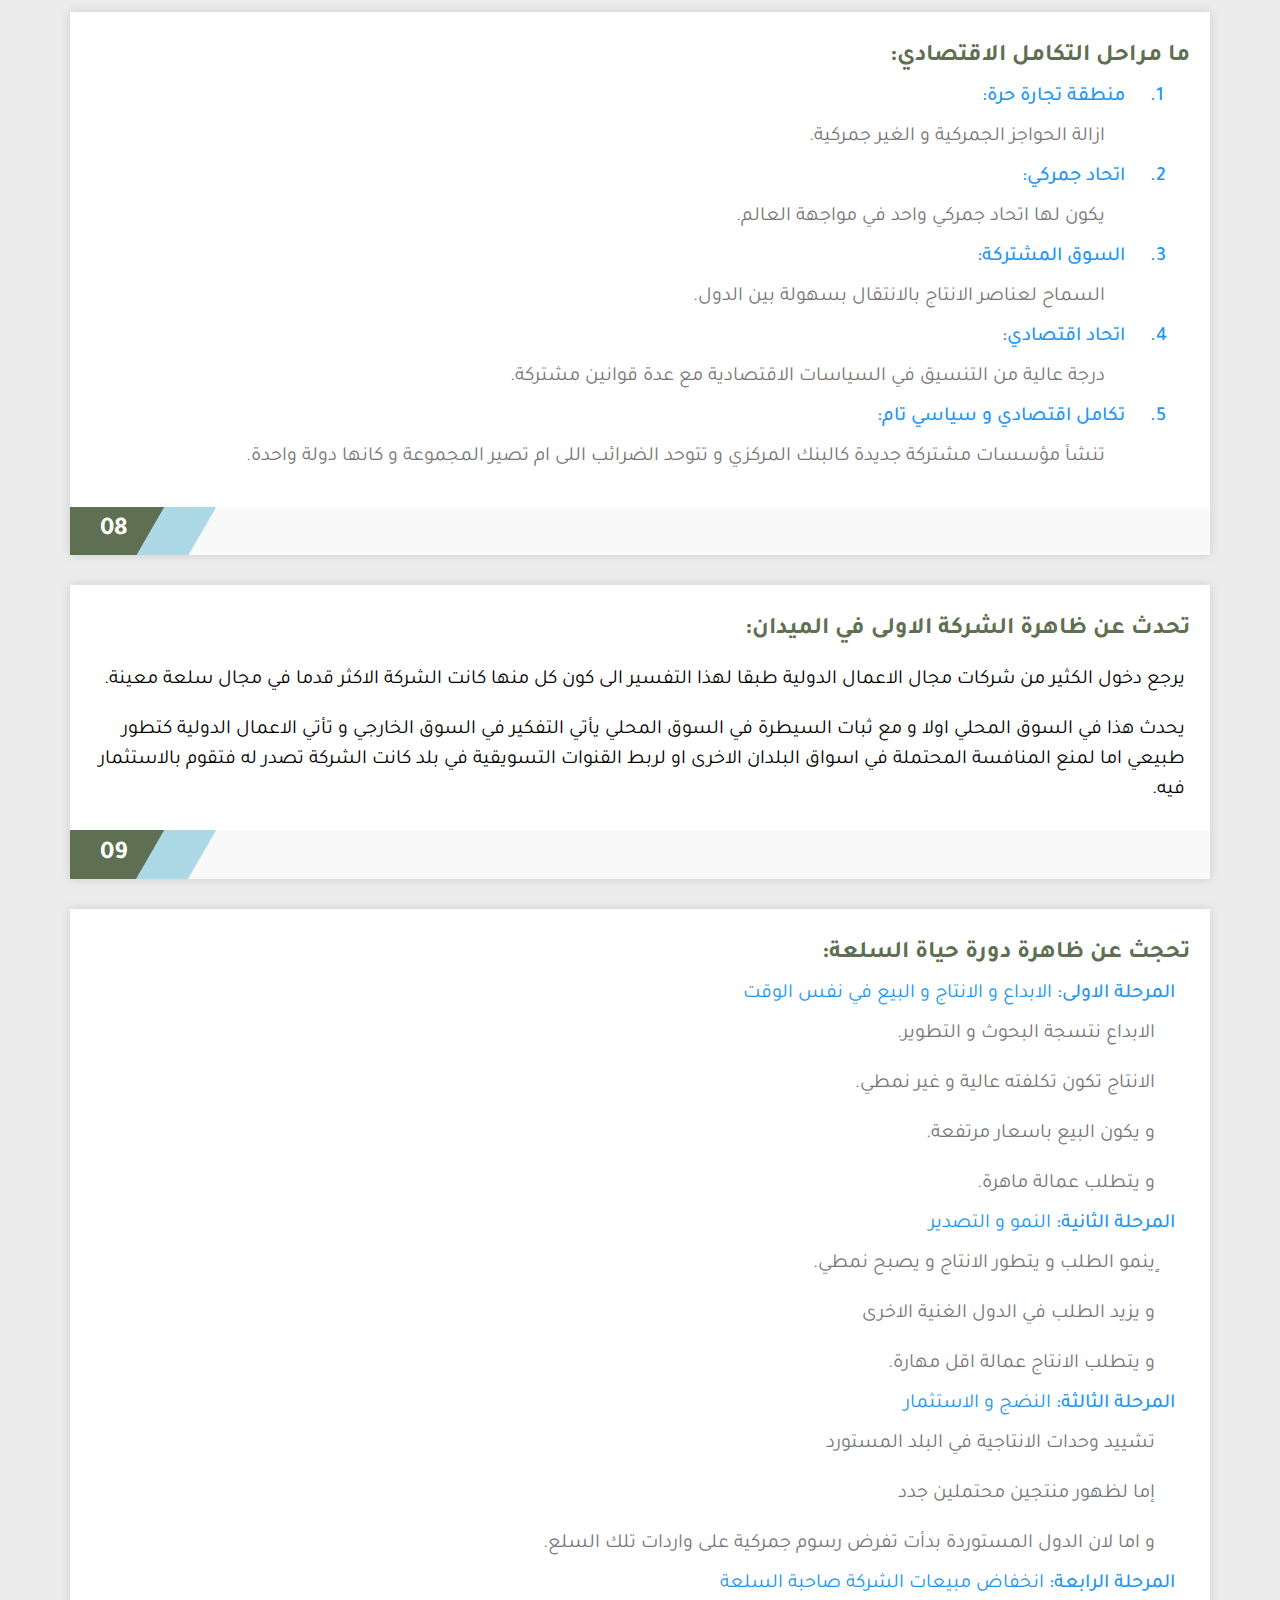
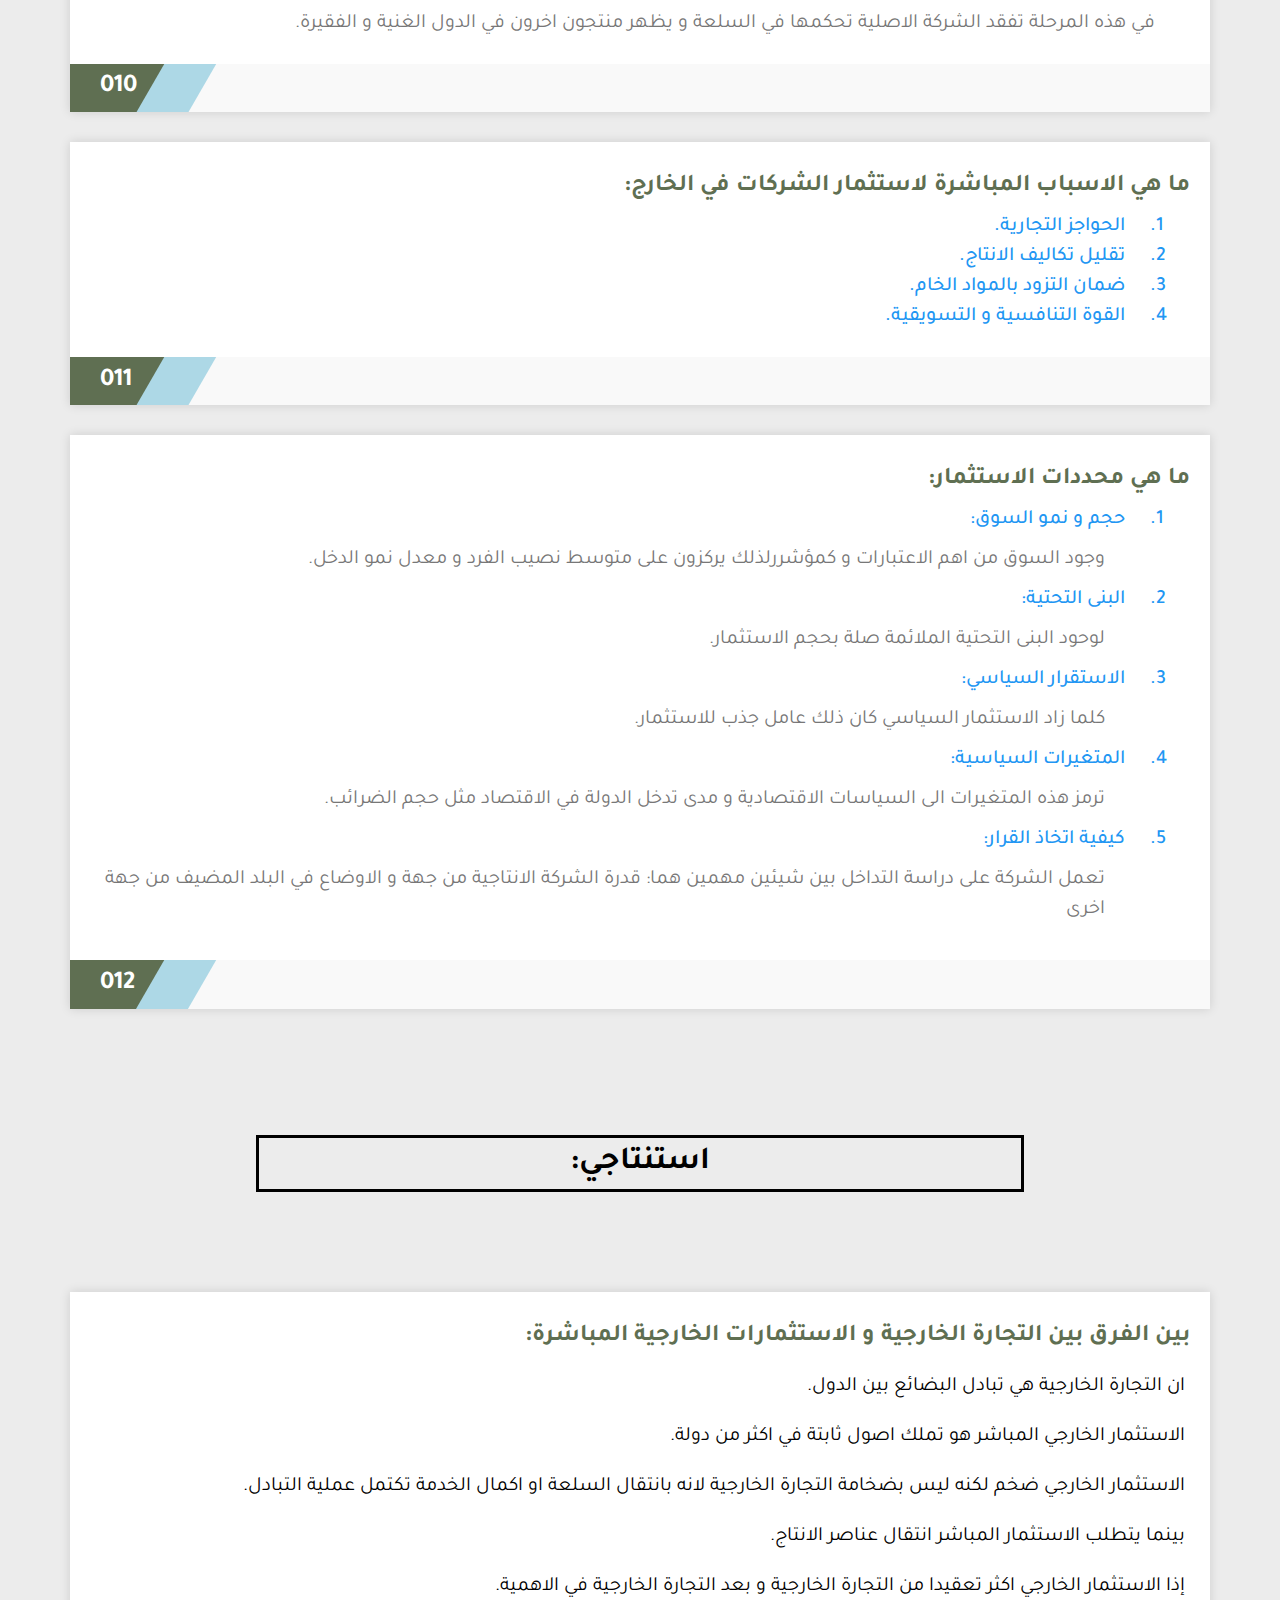
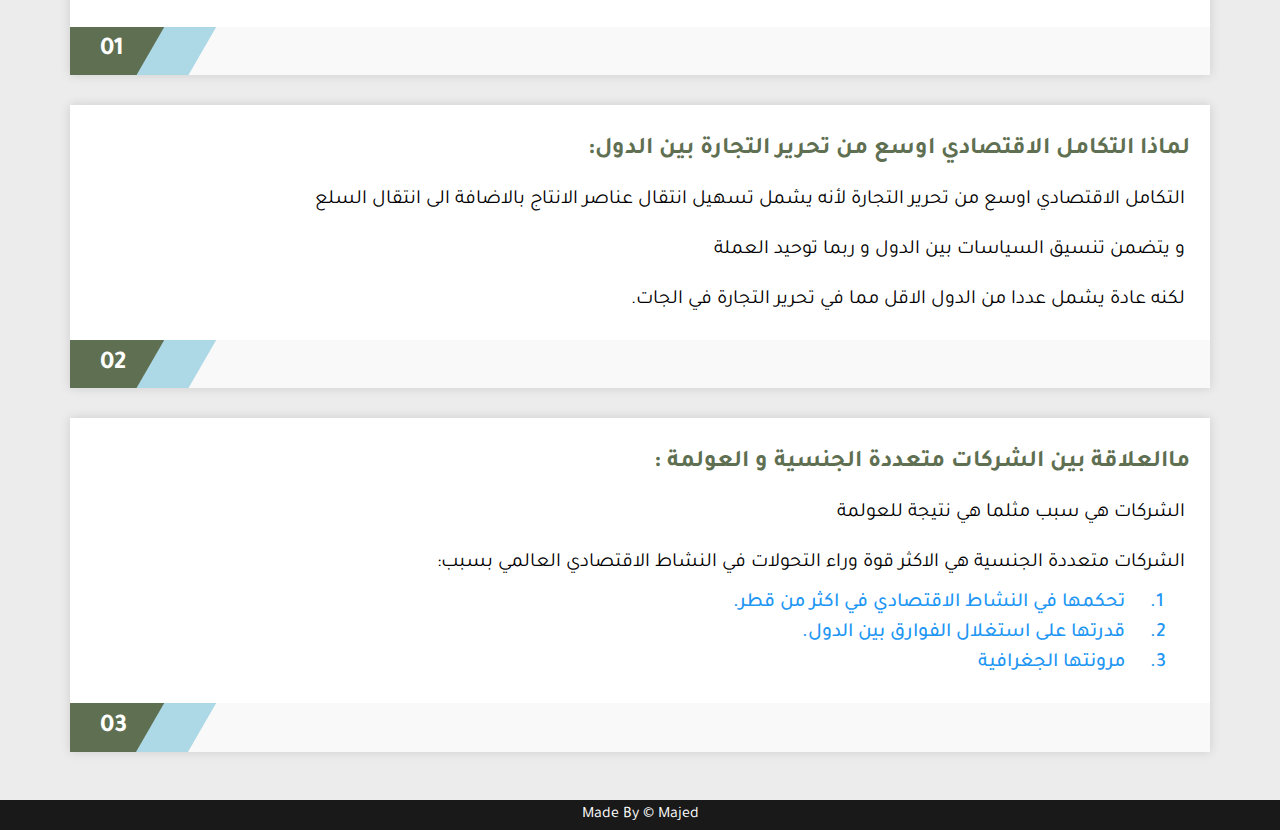
<file: ادارة_اعمال_دولية.html>
<!DOCTYPE html>
<html lang="Ar">

<head>
  <title>إدارة اعمال دولية</title>
  <meta charset="UTF-8">
  <meta http-equiv="X-UA-Compatible" content="IE=edge">
  <meta name="viewport" content="width=device-width, initial-scale=1.0">

  <!--  font owsome -->
  <link rel="stylesheet" href="CSS/all.min.css">

  <!-- nourmalizle -->
  <link rel="stylesheet" href="CSS/normlazle.css">

  <!-- Font Google -->
  <link rel="preconnect" href="https://fonts.googleapis.com">
  <link rel="preconnect" href="https://fonts.gstatic.com" crossorigin>
  <link
    href="https://fonts.googleapis.com/css2?family=Cairo:wght@200;300;400;500;600;700;800;900;1000&family=Tajawal:wght@200;300;400;500;700;800;900&display=swap"
    rel="stylesheet">

  <!-- responsive design  -->
  <link rel="stylesheet" href="CSS/responsive.css">

  <!-- varible  -->
  <link rel="stylesheet" href="CSS/varible.css">

  <!-- main stayle  -->
  <link rel="stylesheet" href="CSS/stayle.css">
  <!-- <link rel="icon" href=""> -->

</head>

<body>
  <!-- .......... START HEADER .......... -->
  <header id="top">
    <div class="container">
      <h1 class="logo">إدارة اعمال دولية</h1>
      <ul>
        <li><a href="#other-links">مواد الفصل</a>
          <div class="mega-list">
            <div class="links">
              <ul>
                <li><a href="BMI.html" target="_blank"><span>إدارة الأعمال الدولية</span><i
                      class="fa-solid fa-earth-americas"></i></a>
                </li>
                <li><a href="#" target="_blank"><span>سلوك المستهلك</span><i class="fa-solid fa-street-view"></i></a>
                </li>
                <li><a href="#" target="_blank"><span>أساليب كمية</span><i
                      class="fa-solid fa-square-poll-vertical"></i></a>
                </li>
                <li><a href="#" target="_blank"><span>مسار تنطيمي</span><i class="fa-solid fa-sitemap"></i></a></li>
                <li><a href="#" target="_blank"><span>تسويق الخدمات</span><i class="fa-solid fa-bullseye"></i></a></li>
              </ul>
            </div>
            <div class="links">
              <ul>
                <li><a href="#video"><span>القيادة الأدارية</span><i class="fa-solid fa-user-tie"></i></a></li>
                <li><a href="#skills"><span>الإدارة المالية</span><i class="fa-solid fa-hand-holding-dollar"></i></a>
                </li>
                <li><a href="#stats"><span>انجليزية</span><i class="fa-solid fa-language"></i></a></li>
                <li><a href="#how-it-works"><span>مهارات حياتية</span><i class="fa-regular fa-comments"></i></a></li>
                <li><a href="#discount"><span>طباعة</span><i class="fa-solid fa-print"></i></a></li>
              </ul>
            </div>
            <div class="img">
              <img src="/img/PNG/kisspng-financial-accounting-business-management-accountan-accounting-5ac0bb0eec7084.7926291615225802389685.png" alt="">
            </div>
          </div>
        </li>
        <li><a href="#other-links">الاسئلة</a>
          <div class="mega-list MEGA">
            <div class="links">
              <ul>
                <li><a href="#definitions"><span>التعاريف</span><i class="fa-solid fa-earth-americas"></i></a></li>
                <li><a href="#explan"><span>تعداد مع الشرح</span><i class="fa-solid fa-street-view"></i></a>
                </li>
                <li><a href=""><span>فقرات للفهم</span><i class="fa-solid fa-square-poll-vertical"></i></a></li>
                <li><a href="#استنتاجي"><span>اسألة استنتاجية</span><i class="fa-solid fa-sitemap"></i></a></li>
              </ul>
            </div>
          </div>
        </li>
      </ul </div>
  </header>
  <!-- .......... END HEADER .......... -->

  <!-- .......... التعاريف .......... -->
  <div class="definitions" id="definitions">
    <div class="head" id="definde">
      <h2>التعاريف:</h2>
    </div>
    <div class="container">
      <!-- 1 -->
      <div class="box">
        <div class="Q">
          <h2 class="AR">إدارة الأعمال الدولية:</h2>
          <h3 class="EN">International Business Adminstration</h3>
        </div>
        <div class="A">
          <p>
            هي معاملات تتم بين افراد و منشات من دول مختلفة او استثمار بين منشئلات تجارية في دولة ما و منشات تجارية ذات
            صلة بالاولى في دولة اخرى و هذه العلاقة تتميز بالديمومة و التاثير.
          </p>
        </div>
        <div class="foot">
          <p class="number" number="01"></p>
          <p class="details">details</p>
        </div>
      </div>
      <!-- 2 -->
      <div class="box">
        <div class="Q">
          <h2 class="AR"> الشركة الدولية:</h2>
          <h3 class="EN">International company</h3>
        </div>
        <div class="A">
          <p>
            هي الشركة التي تملك او تتحكم في الانشطة الاقتصادية في اكثر من قطر.
          </p>
        </div>
        <div class="foot">
          <p class="number" number="01"></p>
          <p class="details">details</p>
        </div>
      </div>
      <!-- 3 -->
      <div class="box">
        <div class="Q">
          <h2 class="AR">السياسة التجارية لدولة:</h2>
          <h3 class="EN">Trade policy of a country</h3>
        </div>
        <div class="A">
          <p>
            هي انعكاس موقف الدولة و نظرتها لتجارة الخارجية كاداة لتحقيق مصالحها الاقتصادية القومية.
          </p>
        </div>
        <div class="foot">
          <p class="number" number="01"></p>
          <p class="details">details</p>
        </div>
      </div>
      <!-- 4 -->
      <div class="box">
        <div class="Q">
          <h2 class="AR">التكامل الاقتصادي:</h2>
          <h3 class="EN">economic integration</h3>
        </div>
        <div class="A">
          <p>
            هي عملية تهدف تدريجيا لتحقيق التقارب الاقتصادي بين بلدين او اكثر واندماج الفضاءات الاقتصادية المستقلة لكل
            منها لتشكل في الاخير قضاء واحد ممتدا.
          </p>
        </div>
        <div class="foot">
          <p class="number" number="01"></p>
          <p class="details">details</p>
        </div>
      </div>


    </div>
    <!-- .......... end definitions .......... -->


  </div>
  <!-- .......... التعاريف .......... -->

  <!-- .......... start expalning .......... -->
  <div class="definitions" id="expalning">
    <div class="head" id="explan">
      <h2>عدد و اشرح:</h2>
    </div>
    <div class="container">
      <!-- 1 -->
      <div class="box">
        <div class="Q">
          <h2 class="AR">عرف الشركة الدولية و ما هي اهم صفاتها:</h2>
        </div>
        <div class="A">
          <p>
            هي الشركة التي تملك او تتحكم في الانشطة الاقتصادية في اكثر من قطر.
          </p>
          <div class="A">
            <p class="Q2">من اهم صفاتها:</p>
          </div>
          <OL>
            <LI>امتلاك طاقة انتاجية في اكثر من قطر.</LI>
            <LI>إدارة كل هذه الطاقات و الشركات باستراتيجية واحدة</LI>
            <LI>نقل الاموال و الموظفين و السلع و الافكار و الحسابات بين الرئاسة و شركاتها و بين الشركات المختلة و بين
              الشركة الدولية و زبائنها و الدول الاخرى.</LI>
          </OL>


        </div>
        <div class="foot">
          <p class="number" number="01"></p>
          <p class="details">details</p>
        </div>


      </div>
      <!-- 2 -->
      <div class="box">
        <div class="Q">
          <h2 class="AR">ماهي القوى و الدوافع التي تدفع الفرد إلى العواكة الاقتصادية الاإدارية:</h2>
        </div>
        <div class="A">
          <OL>
            <li>تحرير التجارة بين الدول:</li>
            <p>رفع الحواجز امام تدفق السلع و الخدمات.</p>

            <li>ازدياد التكامل الاقتصادي:</li>
            <p>التكامل الاقتصادي اوسع من تحرير التجارة لأنه يشمل تسهيل انتقال عناصر الانتاج بالاضافة إلى انتقال السلع.
            </p>

            <li>تحرير الاقتصاديات:</li>
            <p>رفع القيود الحكومية و التخصيص و تحول من التغطية المركز الى سوق مفتوح.</p>

            <li>التقنية:</li>
            <p>طرق الانتاج والمواصلات و وسائل نقل المعلومات.</p>

            <li>الشركات متعددة الجنسية:</li>
            <p>هي سبب مثلما هي نتيجة للعولمة.</p>

          </OL>
        </div>
        <div class="foot">
          <p class="number" number="01"></p>
          <p class="details">details</p>
        </div>


      </div>
      <!-- 3 -->
      <div class="box">
        <div class="Q">
          <h2 class="AR">تحدث عن نظرية الميزة المطلقة:</h2>
        </div>
        <div class="A">
          <p>تنسب هذه النظرية الى ادم سميث</p>
          <p>ان بعض البلدان تنتج بعض السلع بطريقة اكفأ من بلدان اخرى</p>
          <p>اي ان لها فيها ميزة مطلقة و لكل بلد ميزة مطلقة في سلعة ما</p>
          <p>إذا تخصص كل بلد في انتاج السلعة التي له فيها ميزة مطلقة </p>

          <p class="Q2">
            و افترض سميث عدة عدة فرضيات تقوم عليها نظريته القيمة المطلقة:
          </p>
          <div>
            <ol>
              <li>منافسة تامة و عمالة كاملة.</li>
              <li>مقايضة السلع مع بعضها بدلا من استعمال النقود.</li>
              <li>ثبات تكلفة الوحدة مهما تكان حجم الانتاج.</li>
              <li>انتقال عناصر الانتاج بسهوله داخل الدولة.</li>
              <li>استحالة نقل عناصر الانتاج بين البلدان.</li>
              <li>عدم وجود تكاليف نقل او مواصلات.</li>
              <ol>
          </div>
          <p>سيتخصص كل بلد في انتاج سلعة التي له فيها ميزة مطلقة و يتحصل على حاجته من السلعة التي ليست لها فيها ميزة
            مطلقة بالتجارة مع البلدان التي تنتجها.</p>
        </div>
        <div class="foot">
          <p class="number" number="01"></p>
          <p class="details">details</p>
        </div>


      </div>
      <!-- 4 -->
      <div class="box">
        <div class="Q">
          <h2 class="AR">تحدث عن نظرية نسب عناصر الانتاج :</h2>
        </div>
        <div class="A">
          <p>تنسب هذه النظرية الى هكشر و اولين و هي نظرية تقوم على اساس نقدي لا على اساس المقايضة كما في النظرية
            الالميزة المطلقة و النسبية.</p>
          <p>تضع نظرية نسب عناصر النتاج فرضيتين:</p>
          <ul>
            <li>اختلاف اسعار عناصر الانتاج </li>
            <p>نسبة للاختلاف في الوفرة النسبية لكل عنصر داخل كل بلد متل: المواد تكون رخيصة في بلد ما نظرا لوفرتها.</p>
            <li>احتياج السلع المختلفة الى كميات مختلفة من عناصرالانتاج</li>
            <p>بعض السلع تحتاج الى عمالة اكثر من احتياجها للمواد الخام.</p>
            <li></li>
            <p></p>
          </ul>


        </div>
        <div class="foot">
          <p class="number" number="01"></p>
          <p class="details">details</p>
        </div>


      </div>
      <!-- 5 -->
      <div class="box">
        <div class="Q">
          <h2 class="AR">لماذا تتاجر الشركات مع الخارج:</h2>
        </div>
        <div class="A">
          <OL>
            <li>الاستفادة من الطاقة الغير مستغلة.</li>
            <li>تخفيض التكاليف من خلال تخفيض التكلفة الثابتة.</li>
            <li>تحقيق ارباح اضافية عبر الاستفادة من دورة حياة السلعة.</li>
            <li>تنويع و نقليل المخاطر.</li>
            <li>الاستيراد و ضمان الامدادات.</li>
          </OL>
        </div>
        <div class="foot">
          <p class="number" number="01"></p>
          <p class="details">details</p>
        </div>


      </div>
      <!-- 6 -->
      <div class="box">
        <div class="Q">
          <h2 class="AR">تحدث عن حالة المورد كواحدة من مسببات الميزة التنافسية للدولة:</h2>
        </div>
        <div class="A">
          <OL>
            <li>حجم و مهارة و تكلفة العمالة.</li>
            <li>وفرة و نوعية و تكلفة و سهولة النفاذ الى الموارد الطبيعية.</li>
            <li>مخزون المعرفة لدى الدولة.</li>
            <li>حجم و تكلفة راس المال المتاح لصناعة.</li>
            <li>نوع و تكلفة استخدام البنى التحتية.</li>
          </OL>
        </div>
        <div class="foot">
          <p class="number" number="01"></p>
          <p class="details">details</p>
        </div>


      </div>
      <!-- 7 -->
      <div class="box">
        <div class="Q">
          <h2 class="AR">عرف التكامل الاقتصادي و ما هي فوائده:</h2>
        </div>
        <div class="A">
          <p>
            هي عملية تهدف تدريجيا لتحقيق التقارب الاقتصادي بين بلدين او اكثر واندماج الفضاءات الاقتصادية المستقلة لكل
            منها لتشكل في الاخير قضاء واحد ممتدا.
          </p>
          <P class="Q2">فوائد التكامل الاقتصادي:</P>
          <OL>
            <li>يزيد فرصة تجارية جديدة.</li>
            <li>يزيد الكفاءة الانتاجية.</li>
            <li>يزيد اعمال البحوث و التطوير و التسويق</li>
            <li>زيادة النمو الاقتصادي.</li>
          </OL>
        </div>
        <div class="foot">
          <p class="number" number="01"></p>
          <p class="details">details</p>
        </div>


      </div>
      <!-- 8 -->
      <div class="box">
        <div class="Q">
          <h2 class="AR">ما مراحل التكامل الاقتصادي:</h2>
        </div>
        <div class="A">
          <OL>
            <li>منطقة تجارة حرة:</li>
            <p>ازالة الحواجز الجمركية و الغير جمركية.</p>

            <li>اتحاد جمركي:</li>
            <p>يكون لها اتحاد جمركي واحد في مواجهة العالم.</p>

            <li>السوق المشتركة:</li>
            <p>السماح لعناصر الانتاج بالانتقال بسهولة بين الدول.</p>

            <li>اتحاد اقتصادي:</li>
            <p>درجة عالية من التنسيق في السياسات الاقتصادية مع عدة قوانين مشتركة.</p>

            <li>تكامل اقتصادي و سياسي تام:</li>
            <p>تنشأ مؤسسات مشتركة جديدة كالبنك المركزي و تتوحد الضرائب اللى ام تصير المجموعة و كانها دولة واحدة.</p>


          </OL>
        </div>
        <div class="foot">
          <p class="number" number="01"></p>
          <p class="details">details</p>
        </div>


      </div>
      <!-- 9 -->
      <div class="box">
        <div class="Q">
          <h2 class="AR">تحدث عن ظاهرة الشركة الاولى في الميدان:</h2>
        </div>
        <div class="A">
          <p>يرجع دخول الكثير من شركات مجال الاعمال الدولية طبقا لهذا التفسير الى كون كل منها كانت الشركة الاكثر قدما في
            مجال سلعة معينة.</p>
          <p>يحدث هذا في السوق المحلي اولا و مع ثبات السيطرة في السوق المحلي يأتي التفكير في السوق الخارجي و تأتي
            الاعمال
            الدولية كتطور طبيعي اما لمنع المنافسة المحتملة في اسواق البلدان الاخرى او لربط القنوات التسويقية في بلد كانت
            الشركة تصدر له فتقوم بالاستثمار فيه.</p>
        </div>
        <div class="foot">
          <p class="number" number="01"></p>
          <p class="details">details</p>
        </div>


      </div>
      <!-- 10 -->
      <div class="box">
        <div class="Q">
          <h2 class="AR">تحجث عن ظاهرة دورة حياة السلعة:</h2>
        </div>
        <div class="A">
          <ul>
            <li><span>المرحلة الاولى:</span> الابداع و الانتاج و البيع في نفس الوقت</li>
            <p>الابداع نتسجة البحوث و التطوير.</p>
            <p>الانتاج تكون تكلفته عالية و غير نمطي.</p>
            <p>و يكون البيع باسعار مرتفعة.</p>
            <p>و يتطلب عمالة ماهرة.</p>

            <li><span>المرحلة الثانية:</span> النمو و التصدير</li>
            <p>ٍينمو الطلب و يتطور الانتاج و يصبح نمطي.</p>
            <p>و يزيد الطلب في الدول الغنية الاخرى</p>
            <p>و يتطلب الانتاج عمالة اقل مهارة.</p>

            <li><span>المرحلة الثالثة:</span> النضج و الاستثمار</li>
            <p>تشييد وحدات الانتاجية في البلد المستورد</p>
            <p>إما لظهور منتجين محتملين جدد</p>
            <p>و اما لان الدول المستوردة بدأت تفرض رسوم جمركية على واردات تلك السلع.</p>

            <li><span>المرحلة الرابعة:</span> انخفاض مبيعات الشركة صاحبة السلعة</li>
            <p>في هذه المرحلة تفقد الشركة الاصلية تحكمها في السلعة و يظهر منتجون اخرون في الدول الغنية و الفقيرة.</p>

          </ul>
        </div>
        <div class="foot">
          <p class="number" number="01"></p>
          <p class="details">details</p>
        </div>


      </div>
      <!-- 11 -->
      <div class="box">
        <div class="Q">
          <h2 class="AR">ما هي الاسباب المباشرة لاستثمار الشركات في الخارج:</h2>
        </div>
        <div class="A">
          <ol>
            <li>الحواجز التجارية.</li>
            <li>تقليل تكاليف الانتاج.</li>
            <li>ضمان التزود بالمواد الخام.</li>
            <li>القوة التنافسية و التسويقية.</li>
          </ol>
        </div>
        <div class="foot">
          <p class="number" number="01"></p>
          <p class="details">details</p>
        </div>


      </div>
      <!-- 12 -->
      <div class="box">
        <div class="Q">
          <h2 class="AR">ما هي محددات الاستثمار:</h2>
        </div>
        <div class="A">
          <ol>
            <li>حجم و نمو السوق:</li>
            <p>وجود السوق من اهم الاعتبارات و كمؤشررلذلك يركزون على متوسط نصيب الفرد و معدل نمو الدخل.</p>

            <li>البنى التحتية:</li>
            <p>لوحود البنى التحتية الملائمة صلة بحجم الاستثمار.</p>

            <li>الاستقرار السياسي:</li>
            <p>كلما زاد الاستثمار السياسي كان ذلك عامل جذب للاستثمار.</p>

            <li>المتغيرات السياسية:</li>
            <p>ترمز هذه المتغيرات الى السياسات الاقتصادية و مدى تدخل الدولة في الاقتصاد مثل حجم الضرائب.</p>

            <li>كيفية اتخاذ القرار:</li>
            <p>تعمل الشركة على دراسة التداخل بين شيئين مهمين هما: قدرة الشركة الانتاجية من جهة و الاوضاع في البلد المضيف
              من جهة اخرى</p>
          </ol>
        </div>
        <div class="foot">
          <p class="number" number="01"></p>
          <p class="details">details</p>
        </div>


      </div>
    </div>

  </div>
  <!-- .......... end expalning .......... -->


  <!-- .......... الاستنتاجي .......... -->
  <div class="definitions" id="definitions">
    <div class="head" id="استنتاجي">
      <h2>استنتاجي:</h2>
    </div>
    <div class="container">
      <!-- 1 -->
      <div class="box">
        <div class="Q">
          <h2 class="AR">بين الفرق بين التجارة الخارجية و الاستثمارات الخارجية المباشرة:</h2>
        </div>
        <div class="A">
          <p>ان التجارة الخارجية هي تبادل البضائع بين الدول.</p>
          <p>الاستثمار الخارجي المباشر هو تملك اصول ثابتة في اكثر من دولة.</p>
          <p>الاستثمار الخارجي ضخم لكنه ليس بضخامة التجارة الخارجية لانه بانتقال السلعة او اكمال الخدمة تكتمل عملية
            التبادل.</p>
          <p>بينما يتطلب الاستثمار المباشر انتقال عناصر الانتاج.</p>
          <p>إذا الاستثمار الخارجي اكثر تعقيدا من التجارة الخارجية و بعد التجارة الخارجية في الاهمية.</p>
        </div>
        <div class="foot">
          <p class="number" number="01"></p>
          <p class="details">details</p>
        </div>
      </div>
      <!-- 2 -->
      <div class="box">
        <div class="Q">
          <h2 class="AR">لماذا التكامل الاقتصادي اوسع من تحرير التجارة بين الدول:</h2>
        </div>
        <div class="A">
          <p>التكامل الاقتصادي اوسع من تحرير التجارة لأنه يشمل تسهيل انتقال عناصر الانتاج بالاضافة الى انتقال السلع </p>
          <p>و يتضمن تنسيق السياسات بين الدول و ربما توحيد العملة</p>
          <p>لكنه عادة يشمل عددا من الدول الاقل مما في تحرير التجارة في الجات.</p>
        </div>
        <div class="foot">
          <p class="number" number="01"></p>
          <p class="details">details</p>
        </div>
      </div>
      <!-- 3 -->
      <div class="box">
        <div class="Q">
          <h2 class="AR">ماالعلاقة بين الشركات متعددة الجنسية و العولمة :</h2>
        </div>
        <div class="A">
          <p>الشركات هي سبب مثلما هي نتيجة للعولمة</p>
          <p>الشركات متعددة الجنسية هي الاكثر قوة وراء التحولات في النشاط الاقتصادي العالمي بسبب:</p>
          <ol>
            <li>تحكمها في النشاط الاقتصادي في اكثر من قطر.</li>
            <li>قدرتها على استغلال الفوارق بين الدول.</li>
            <li>مرونتها الجغرافية</li>
          </ol>
        </div>
        <div class="foot">
          <p class="number" number="01"></p>
          <p class="details">details</p>
        </div>
      </div>

    </div>
  </div>
  <!-- .......... الاستنتاجي .......... -->

  <footer>
    <p>made by &copy; majed</p>
  </footer>


</body>

<!--   three days from ramadan 2023 -->
</file>
<file: CSS/responsive.css>
@media (min-width: 768px) {
  .container {
    width: 750px;
  }
}
@media (min-width: 992px) {
  .container {
    width: 970px;
  }
}
@media (min-width: 1200px) {
  .container {
    width: 1170px;
  }
}

@media (max-width: 768px) {
  .head h2 {
    font-size: 1.5em;
    margin: 20px auto 70px;
  }
}

@media (max-width: 767px) {
  header .container .logo {
    display: flex;
    justify-content: center;
    flex-direction: column;
    align-items: center;
    min-width: 100%;
  }
  header .container > ul {
    border-top: 1px solid var(--main);
    margin: 0px auto;
    min-height: 100%;
  }

  header .container > ul > li > a:last-of-type:hover + .mega-list {
    border-top: 3px solid var(--main);
  }
}
</file>
<file: CSS/varible.css>
/* VAR */
* {
  --blue: #2196f3;
  --main: #8b008b;
  --main: #A9B388;
  --main: #5F6F52;


  --alt-main: #800080;
  --green: #009688;
  --green: #2196f3;

  --red: #f44036;
  --sec: #ececec;


  --tth: #f9f9f9;
  --blk: #191919;
  --foot: #b9b9b9;
  --padding: 3em;
  --gap: 30px;
}
/* VAR */
</file>
<file: CSS/stayle.css>
/* .......... START GLOBEL RULES ..........  */
* {
  -webkit-box-border: border-box;
  -moz-box-sizing: border-box;
  -o-box-sizing: border-box;
  box-sizing: border-box;
  padding: 0;
  margin: 0;
  direction: rtl;


}
html {
  scroll-behavior: smooth;
}
::selection {
  background-color: #5f6f527e;
  color: white;
  font-weight: bold;
}
body {
  font-family: "Tajawal", sans-serif;
  text-transform: capitalize;
}
.container {
  padding-left: 15px;
  padding-right: 15px;
  margin-left: auto;
  margin-right: auto;
  position: relative;
}
::after,
::before {
  content: "";
  position: absolute;
}
ul {
  list-style: none;
}
a {
  text-decoration: none;
}

/* head */

.head h2 {
  font-size: 2em;
  text-transform: uppercase;
  border: 3px solid black;
  width: 60%;
  padding: 7px;
  margin: 30px auto 100px;
  position: relative;
  text-align: center;
}

.head h2::before,
.head h2::after {
  /* width: 12px;
  height: 12px; */
  background: var(--main);
  border-radius: 50%;
  -webkit-border-radius: 50%;
  -moz-border-radius: 50%;
  -ms-border-radius: 50%;
  -o-border-radius: 50%;
  top: 50%;
  transform: translateY(-50%);
  -webkit-transform: translateY(-50%);
  -moz-transform: translateY(-50%);
  -ms-transform: translateY(-50%);
  -o-transform: translateY(-50%);
  transition: 0.4s;
  -webkit-transition: 0.4s;
  -moz-transition: 0.4s;
  -ms-transition: 0.4s;
  -o-transition: 0.4s;
}
/* .head h2::before {
  left: -14%;
}
.head h2::after {
  right: -14%;
} */
.head h2:hover::before,
.head h2:hover::after {
  height: 100%;
  width: 60%;
  border-radius: 0;
  z-index: -1;
}
.head h2:hover::before {
  left: 0;
}
.head h2:hover::after {
  right: 0;
}
.head h2:hover {
  color: white;
  border-color: transparent;
}
/* .......... END GLOBEL RULES ..........  */
/* .......... START HEADER ..........  */

header {
  background: #fff;
  box-shadow: 0 0 15px #00000033;
  position: relative;
}
header .container {
  display: flex;
  justify-content: space-between;
  align-items: center;
  flex-wrap: wrap;
  min-height: 72px;
}
header .container .logo {
  color: var(--main);
  font-size: 1.5em;
  font-weight: bold;
}

header .container > ul {
  display: flex;
  height: 72px;
  font-weight: bold;
  font-size: 18px;
}

header .container > ul > li:hover .mega-list {
  opacity: 1;
  z-index: 999;
  top: calc(100% + 2px);
}
header .container > ul > li > a {
  display: flex;
  align-items: center;
  justify-content: center;
  font-size: 1em;
  height: 100%;
  position: relative;
  color: #000;
  padding: 10px;
}
@media (max-width: 767px) {
  header .container > ul > li > a {
    font-size: 0.9em;
  }
}
header .container > ul > li:last-child > a {
  padding-right: 20px;
}
header .container > ul > li > a::after {
  width: 0%;
  height: 4px;
  background: var(--main);
  top: 0;
  left: 0;
  transition: 0.3s;
  -webkit-transition: 0.3s;
  -moz-transition: 0.3s;
  -ms-transition: 0.3s;
  -o-transition: 0.3s;
}
header .container > ul > li > a:hover {
  background-color: var(--tth);
  color: var(--main);
}
header .container > ul > li > a:hover::after {
  width: 100%;
}
/* mega-list */

li .mega-list {
  background-color: #fff;
  position: absolute;
  width: 100%;
  left: 00px;
  top: calc(100% + 40px);
  z-index: -1;
  display: flex;
  align-items: center;
  justify-content: space-evenly;
  border-bottom: 4px solid var(--main);
  transition: top 0.3s, opacity 0.3s;
  -webkit-transition: top 0.3s, opacity 0.3s;
  -moz-transition: top 0.3s, opacity 0.3s;
  -ms-transition: top 0.3s, opacity 0.3s;
  -o-transition: top 0.3s, opacity 0.3s;
  opacity: 0;
}

li .mega-list .img {
  max-width: 400px;
  text-align: center;
}

li .MEGA {
  width: 20%;
}
@media (max-width: 767px) {
  li .mega-list {
    flex-direction: column;
    justify-content: end;
    flex-basis: 100%;
    padding: 2px 5px;
    width: 100%;
  }
}
li .mega-list .links {
  padding: 20px;
  height: 100%;
  display: flex;
  align-items: center;
}
@media (max-width: 767px) {
  li .mega-list .links {
    padding: 0;
    display: block;
    min-width: 100%;
  }
  li .mega-list .img + .links {
    border-bottom: 2px solid #e0dede;
  }
}
li .mega-list .links li {
  display: flex;
  flex-direction: row;
  align-items: center;
  padding: 20px 0 20px 15px;
  position: relative;
  min-width: 205px;
  direction: ltr;
}

li .mega-list .links li a i {
  color: var(--main);
}

li .mega-list .links li span {
  color: var(--green);
}
li .mega-list .links li:not(li:last-child) {
  border-bottom: 2px solid #e0dede;
}
@media (max-width: 767px) {
  li .mega-list .links li a {
    display: flex;
    width: 100%;
  }
  li .mega-list .links:first-child li {
    border-bottom: 2px solid #e0dede;
  }
}

li .mega-list .links li::after {
  width: 00%;
  height: 100%;
  background-color: var(--tth);
  z-index: -1;
  right: 0px;
  transition: 0.3s;
  -webkit-transition: 0.3s;
  -moz-transition: 0.3s;
  -ms-transition: 0.3s;
  -o-transition: 0.3s;
}
li .mega-list .links li:hover::after {
  width: 100%;
}
li .mega-list .links li a {
  color: var(--main);
  font-weight: bold;
  margin-right: 20px;
  display: flex;
  justify-content: space-between;
  position: relative;
  min-width: 100%;
}
li .mega-list .links li a span {
  display: flex;
  width: 100%;
  padding-right: 50px;
}
li .mega-list .links li a i {
  position: absolute;
  right: 15px;
  font-size: 1.2em;
}
li .mega-list .img {
  flex-basis: 50%;
}
@media (max-width: 991px) {
  li .mega-list .img {
    display: none;
  }
}
li .mega-list .img img {
  width: 90%;
}

header .container > ul > li > a:last-of-type:hover + .mega-list {
  opacity: 1;
  top: calc(100%);
}
/* mega-list */
/* .......... END HEADER ..........  */
/* .......... START LANGING ..........  */
.landing .container {
  display: flex;
  justify-content: space-between;
  align-items: center;
  min-height: calc(100vh - 72px);
  position: relative;
}

.landing::after {
  width: 100%;
  height: 100%;
  background: rgb(238, 238, 238);
  top: -110px;
  left: 0px;
  z-index: -1;
  transform: skew(0deg, -5deg);
}
.landing .container img {
  width: 600px;
  margin-bottom: 70px;
  animation: angles-down 4s alternate infinite;
  -webkit-animation: angles-down 4s alternate infinite;
}

.landing .container .text {
  max-width: 400px;
  flex: 1;
}

.landing .container .text h1 {
  font-size: 2.5em;
  margin-bottom: 20px;
  letter-spacing: -1.2px;
}

.landing .container .text p {
  font-size: 1.4em;
  margin-bottom: 20px;
  color: #777;
  line-height: 1.3;
}

.landing .container a {
  position: absolute;
  bottom: 60px;
  left: 50%;
  font-size: 30px;
  color: var(--main);
  animation: angles-down 0.8s alternate-reverse infinite;
  -webkit-animation: angles-down 0.8s alternate-reverse infinite;
}
@keyframes angles-down {
  50% {
    transform: translateY(15px);
    -webkit-transform: translateY(15px);
    -moz-transform: translateY(15px);
    -ms-transform: translateY(15px);
    -o-transform: translateY(15px);
  }
}
/* ..........  LANGINENDG ..........  */
/* .......... start articles ..........  */
.articles {
  padding: var(--padding) 0;
}
.articles .container {
  display: grid;
  grid-template-columns: repeat(auto-fill, minmax(250px, 1fr));
  gap: var(--gap);
  flex-basis: 25%;
}
.articles .container .card {
  background-color: rgb(255, 255, 255);
  border-radius: 8px;
  -webkit-border-radius: 8px;
  -moz-border-radius: 8px;
  -ms-border-radius: 8px;
  -o-border-radius: 8px;
  overflow: hidden;
  box-shadow: 0 0 20px #00000046;
  transition: 0.3s;
  -webkit-transition: 0.3s;
  -moz-transition: 0.3s;
  -ms-transition: 0.3s;
  -o-transition: 0.3s;
}
.articles .container .card:hover {
  transform: translateY(-15px);
  -webkit-transform: translateY(-15px);
  -moz-transform: translateY(-15px);
  -ms-transform: translateY(-15px);
  -o-transform: translateY(-15px);
  box-shadow: 0 0 20px #00000082;
}
.articles .container .card img {
  max-width: 100%;
}
.articles .container .card .text {
  padding: 15px 12px;
  line-height: 2;
}
.articles .container .card .text h3 {
  font-size: 1.3em;
}
.articles .container .card .text p {
  color: #777;
  line-height: 1.3;
}
.articles .container .card .link {
  padding: 20px 30px;
  display: flex;
  align-items: center;
  justify-content: space-between;
  position: relative;
  border-top: 2px solid #e0dede;
}
.articles .container .card .link a {
  font-size: 1.1em;
  font-weight: bold;
  color: var(--main);
}
.articles .container .card .link i {
  position: absolute;
  right: 30px;
  top: 40%;
  font-size: 1.1em;
  color: var(--main);
}
@keyframes right {
  0%,
  100% {
    right: 40px;
  }
  40% {
    right: 35px;
  }
  50% {
    right: 30px;
  }
}
.articles .container .card:hover .link i {
  animation: right 0.7s linear infinite;
  -webkit-animation: right 0.7s linear infinite;
}
/* .......... END articles ..........  */

/* .......... start definitions ..........  */
.definitions {
  padding: var(--padding) 0;
  background-color: var(--sec);
  position: relative;
  z-index: 1;
}
.definitions .container {
  display: grid;
  /* grid-template-columns: repeat(auto-fill, minmax(300px, 1fr)); */
  /* grid-template-columns: repeat(auto-fill, minmax(300px, 1fr));  */
  gap: var(--gap);
}
@media (max-width: 991px) {
  .definitions .img img {
    display: none;
  }
}
.definitions .box {
  position: relative;
  background-color: white;
  box-shadow: 0 0 10px #00000022;
  counter-increment: srv;
  transition: 0.3s;
  -webkit-transition: 0.3s;
  -moz-transition: 0.3s;
  -ms-transition: 0.3s;
  -o-transition: 0.3s;
  text-align: start;
}

.definitions .box:hover {
  transform: translateY(-10px);
  -webkit-transform: translateY(-10px);
  -moz-transform: translateY(-10px);
  -ms-transform: translateY(-10px);
  -o-transform: translateY(-10px);
}
.definitions .box::after {
  width: 0%;
  height: 4px;
  background-color: var(--main);
  top: 0;
  left: 50%;
  transform: translateX(-50%);
  -webkit-transform: translateX(-50%);
  -moz-transform: translateX(-50%);
  -ms-transform: translateX(-50%);
  -o-transform: translateX(-50%);
  transition: 0.3s;
  -webkit-transition: 0.3s;
  -moz-transition: 0.3s;
  -ms-transition: 0.3s;
  -o-transition: 0.3s;
}
.definitions .box:hover::after {
  width: 100%;
}

.definitions .box .Q {
  position: relative;
  text-align: start;
  width: fit-content;
  padding: 10px;
  line-height: 30px;
}
.definitions .box .Q .EN {
  padding-right: 10px;
  font-size: medium;
}
.definitions .box .Q h2 {
  padding: 20px 10px 0;
  color: var(--main);
}
.definitions .box .A {
  padding: 15px;
  padding-top: 0px;
  font-size: 20px;
  line-height: 30px;
}

.definitions .box .A + p {
  color: var(--main);
}

.definitions .box .A p {
  padding: 10px;
}

.definitions .box .foot {
  background-color: #f9f9f9;
  padding: 15px;
  display: flex;
  justify-content: space-between;
  align-items: center;
  position: relative;
  overflow: hidden;
  color: var(--main);
}
.definitions .box .foot .number {
  font-weight: bold;
  color: white;
  direction: ltr;
}
.definitions .box .foot .number::after {
  width: 45px;
  height: 300px;
  background-color: lightblue;
  top: -50px;
  transform: rotate(30deg);
  -webkit-transform: rotate(30deg);
  -moz-transform: rotate(30deg);
  -ms-transform: rotate(30deg);
  -o-transform: rotate(30deg);
  left: 40px;
  z-index: 2;
}
.definitions .box .foot .number::before {
  content: "0" counter(srv);
  font-size: 1.6em;
  color: white;
  left: 0;
  top: 0;
  width: 70px;
  height: 100%;
  background-color: var(--main);
  display: flex;
  justify-content: flex-start;
  align-items: center;
  padding-left: 30px;
}
/* .......... end definitions ..........  */
/* .......... start explaning ..........  */
.definitions .A p.Q2 {
  color: var(--main);
  font-weight: 700;
}
.definitions .A ol {
  padding: 0 50px 10px 10px;
}
.definitions .A ol li {
  font-weight: 500;
}
.definitions .A ol li + p {
  color: #777;
}

.definitions .box .A ul li {
  color: var(--green);
  padding-right: 20px;
}
.definitions .box .A ul li span{
  font-weight: 500;
}
.definitions .box .A ul p {
  color: #777;
  padding-right: 40px;
}
.definitions .box .A ol li {
  color: var(--green);
  padding-right: 20px;
}
.definitions .box .A ol p {
  color: #777;
  padding-right: 40px;
}

/* .......... end explaning ..........  */

/* .......... start work ..........  */
.work {
  padding: var(--padding) 0;
  background-color: var(--sec);
  position: relative;
  z-index: 1;
}
.work .container {
  display: flex;
  justify-content: space-between;
  align-items: center;
  gap: calc(var(--gap) * 3);
}
@media (max-width: 991px) {
  .work .container {
    flex-direction: column;
    justify-content: center;
    gap: calc(var(--gap) * 3);
  }
  .work .container img:first-of-type {
    width: 100%;
  }
}
.work .container .box {
  background-color: var(--tth);
  margin-bottom: 20px;
  display: flex;
  align-items: center;
  justify-content: space-between;
  gap: var(--gap);
  padding: 30px;
  border: 3px solid #fff;
  border-radius: 20px;
  -webkit-border-radius: 20px;
  -moz-border-radius: 20px;
  -ms-border-radius: 20px;
  -o-border-radius: 20px;
  overflow: hidden;
  position: relative;
  z-index: 3;
}
@media (max-width: 767px) {
  .work .container .box {
    background-color: var(--tth);
    margin-bottom: 20px;
    display: flex;
    flex-direction: column;
  }
}
.work .container .box::after {
  width: 0px;
  height: 0px;
  background-color: var(--sec);
  left: 50%;
  top: 50%;
  transform: translate(-50%, -50%);
  -webkit-transform: translate(-50%, -50%);
  -moz-transform: translate(-50%, -50%);
  -ms-transform: translate(-50%, -50%);
  -o-transform: translate(-50%, -50%);
  z-index: -1;
  transition: 0.4s;
  -webkit-transition: 0.4s;
  -moz-transition: 0.4s;
  -ms-transition: 0.4s;
  -o-transition: 0.4s;
}
.work .container .box:hover::after {
  width: 100%;
  height: 100%;
}

@media (max-width: 767px) {
  .work .container .text {
    text-align: center;
  }
}
.work .container .box img {
  width: 100px;
  border-radius: 50%;
  -webkit-border-radius: 50%;
  -moz-border-radius: 50%;
  -ms-border-radius: 50%;
  -o-border-radius: 50%;
  border: 3px solid white;
}
.work .container .box h2 {
  margin: 0 0 20px;
}
.work .container .box p {
  line-height: 1.6;
  font-size: 1.1em;
  color: #777;
}
/* .......... end work ..........  */
/* footer */
footer {
  background: var(--blk);
  color: white;
  min-height: 30px;
  display: flex;
  align-items: center;
  justify-content: center;
}
/* footer */
</file>
<file: CSS/normlazle.css>
/*! normalize.css v8.0.1 | MIT License | github.com/necolas/normalize.css */

/* Document
   ========================================================================== */

/**
 * 1. Correct the line height in all browsers.
 * 2. Prevent adjustments of font size after orientation changes in iOS.
 */

 html {
    line-height: 1.15; /* 1 */
    -webkit-text-size-adjust: 100%; /* 2 */
  }
  
  /* Sections
     ========================================================================== */
  
  /**
   * Remove the margin in all browsers.
   */
  
  body {
    margin: 0;
  }
  
  /**
   * Render the `main` element consistently in IE.
   */
  
  main {
    display: block;
  }
  
  /**
   * Correct the font size and margin on `h1` elements within `section` and
   * `article` contexts in Chrome, Firefox, and Safari.
   */
  
  h1 {
    font-size: 2em;
    margin: 0.67em 0;
  }
  
  /* Grouping content
     ========================================================================== */
  
  /**
   * 1. Add the correct box sizing in Firefox.
   * 2. Show the overflow in Edge and IE.
   */
  
  hr {
    box-sizing: content-box; /* 1 */
    height: 0; /* 1 */
    overflow: visible; /* 2 */
  }
  
  /**
   * 1. Correct the inheritance and scaling of font size in all browsers.
   * 2. Correct the odd `em` font sizing in all browsers.
   */
  
  pre {
    font-family: monospace, monospace; /* 1 */
    font-size: 1em; /* 2 */
  }
  
  /* Text-level semantics
     ========================================================================== */
  
  /**
   * Remove the gray background on active links in IE 10.
   */
  
  a {
    background-color: transparent;
  }
  
  /**
   * 1. Remove the bottom border in Chrome 57-
   * 2. Add the correct text decoration in Chrome, Edge, IE, Opera, and Safari.
   */
  
  abbr[title] {
    border-bottom: none; /* 1 */
    text-decoration: underline; /* 2 */
    text-decoration: underline dotted; /* 2 */
  }
  
  /**
   * Add the correct font weight in Chrome, Edge, and Safari.
   */
  
  b,
  strong {
    font-weight: bolder;
  }
  
  /**
   * 1. Correct the inheritance and scaling of font size in all browsers.
   * 2. Correct the odd `em` font sizing in all browsers.
   */
  
  code,
  kbd,
  samp {
    font-family: monospace, monospace; /* 1 */
    font-size: 1em; /* 2 */
  }
  
  /**
   * Add the correct font size in all browsers.
   */
  
  small {
    font-size: 80%;
  }
  
  /**
   * Prevent `sub` and `sup` elements from affecting the line height in
   * all browsers.
   */
  
  sub,
  sup {
    font-size: 75%;
    line-height: 0;
    position: relative;
    vertical-align: baseline;
  }
  
  sub {
    bottom: -0.25em;
  }
  
  sup {
    top: -0.5em;
  }
  
  /* Embedded content
     ========================================================================== */
  
  /**
   * Remove the border on images inside links in IE 10.
   */
  
  img {
    border-style: none;
  }
  
  /* Forms
     ========================================================================== */
  
  /**
   * 1. Change the font styles in all browsers.
   * 2. Remove the margin in Firefox and Safari.
   */
  
  button,
  input,
  optgroup,
  select,
  textarea {
    font-family: inherit; /* 1 */
    font-size: 100%; /* 1 */
    line-height: 1.15; /* 1 */
    margin: 0; /* 2 */
  }
  
  /**
   * Show the overflow in IE.
   * 1. Show the overflow in Edge.
   */
  
  button,
  input { /* 1 */
    overflow: visible;
  }
  
  /**
   * Remove the inheritance of text transform in Edge, Firefox, and IE.
   * 1. Remove the inheritance of text transform in Firefox.
   */
  
  button,
  select { /* 1 */
    text-transform: none;
  }
  
  /**
   * Correct the inability to style clickable types in iOS and Safari.
   */
  
  /* button,
  [type="button"],
  [type="reset"],
  [type="submit"] {
  -webkit-appearance: button;
  } */
  
  /**
   * Remove the inner border and padding in Firefox.
   */
  
  button::-moz-focus-inner,
  [type="button"]::-moz-focus-inner,
  [type="reset"]::-moz-focus-inner,
  [type="submit"]::-moz-focus-inner {
    border-style: none;
    padding: 0;
  }
  
  /**
   * Restore the focus styles unset by the previous rule.
   */
  
  button:-moz-focusring,
  [type="button"]:-moz-focusring,
  [type="reset"]:-moz-focusring,
  [type="submit"]:-moz-focusring {
    outline: 1px dotted ButtonText;
  }
  
  /**
   * Correct the padding in Firefox.
   */
  
  fieldset {
    padding: 0.35em 0.75em 0.625em;
  }
  
  /**
   * 1. Correct the text wrapping in Edge and IE.
   * 2. Correct the color inheritance from `fieldset` elements in IE.
   * 3. Remove the padding so developers are not caught out when they zero out
   *    `fieldset` elements in all browsers.
   */
  
  legend {
    box-sizing: border-box; /* 1 */
    color: inherit; /* 2 */
    display: table; /* 1 */
    max-width: 100%; /* 1 */
    padding: 0; /* 3 */
    white-space: normal; /* 1 */
  }
  
  /**
   * Add the correct vertical alignment in Chrome, Firefox, and Opera.
   */
  
  progress {
    vertical-align: baseline;
  }
  
  /**
   * Remove the default vertical scrollbar in IE 10+.
   */
  
  textarea {
    overflow: auto;
  }
  
  /**
   * 1. Add the correct box sizing in IE 10.
   * 2. Remove the padding in IE 10.
   */
  
  [type="checkbox"],
  [type="radio"] {
    box-sizing: border-box; /* 1 */
    padding: 0; /* 2 */
  }
  
  /**
   * Correct the cursor style of increment and decrement buttons in Chrome.
   */
  
  [type="number"]::-webkit-inner-spin-button,
  [type="number"]::-webkit-outer-spin-button {
    height: auto;
  }
  
  /**
   * 1. Correct the odd appearance in Chrome and Safari.
   * 2. Correct the outline style in Safari.
   */
  
  [type="search"] {
    /* -webkit-appearance: textfield; 1 */
    outline-offset: -2px; /* 2 */
  }
  
  /**
   * Remove the inner padding in Chrome and Safari on macOS.
   */
  
  [type="search"]::-webkit-search-decoration {
    -webkit-appearance: none;
  }
  
  /**
   * 1. Correct the inability to style clickable types in iOS and Safari.
   * 2. Change font properties to `inherit` in Safari.
   */
  
  ::-webkit-file-upload-button {
    -webkit-appearance: button; /* 1 */
    font: inherit; /* 2 */
  }
  
  /* Interactive
     ========================================================================== */
  
  /*
   * Add the correct display in Edge, IE 10+, and Firefox.
   */
  
  details {
    display: block;
  }
  
  /*
   * Add the correct display in all browsers.
   */
  
  summary {
    display: list-item;
  }
  
  /* Misc
     ========================================================================== */
  
  /**
   * Add the correct display in IE 10+.
   */
  
  template {
    display: none;
  }
  
  /**
   * Add the correct display in IE 10.
   */
  
  [hidden] {
    display: none;
  }
</file>
